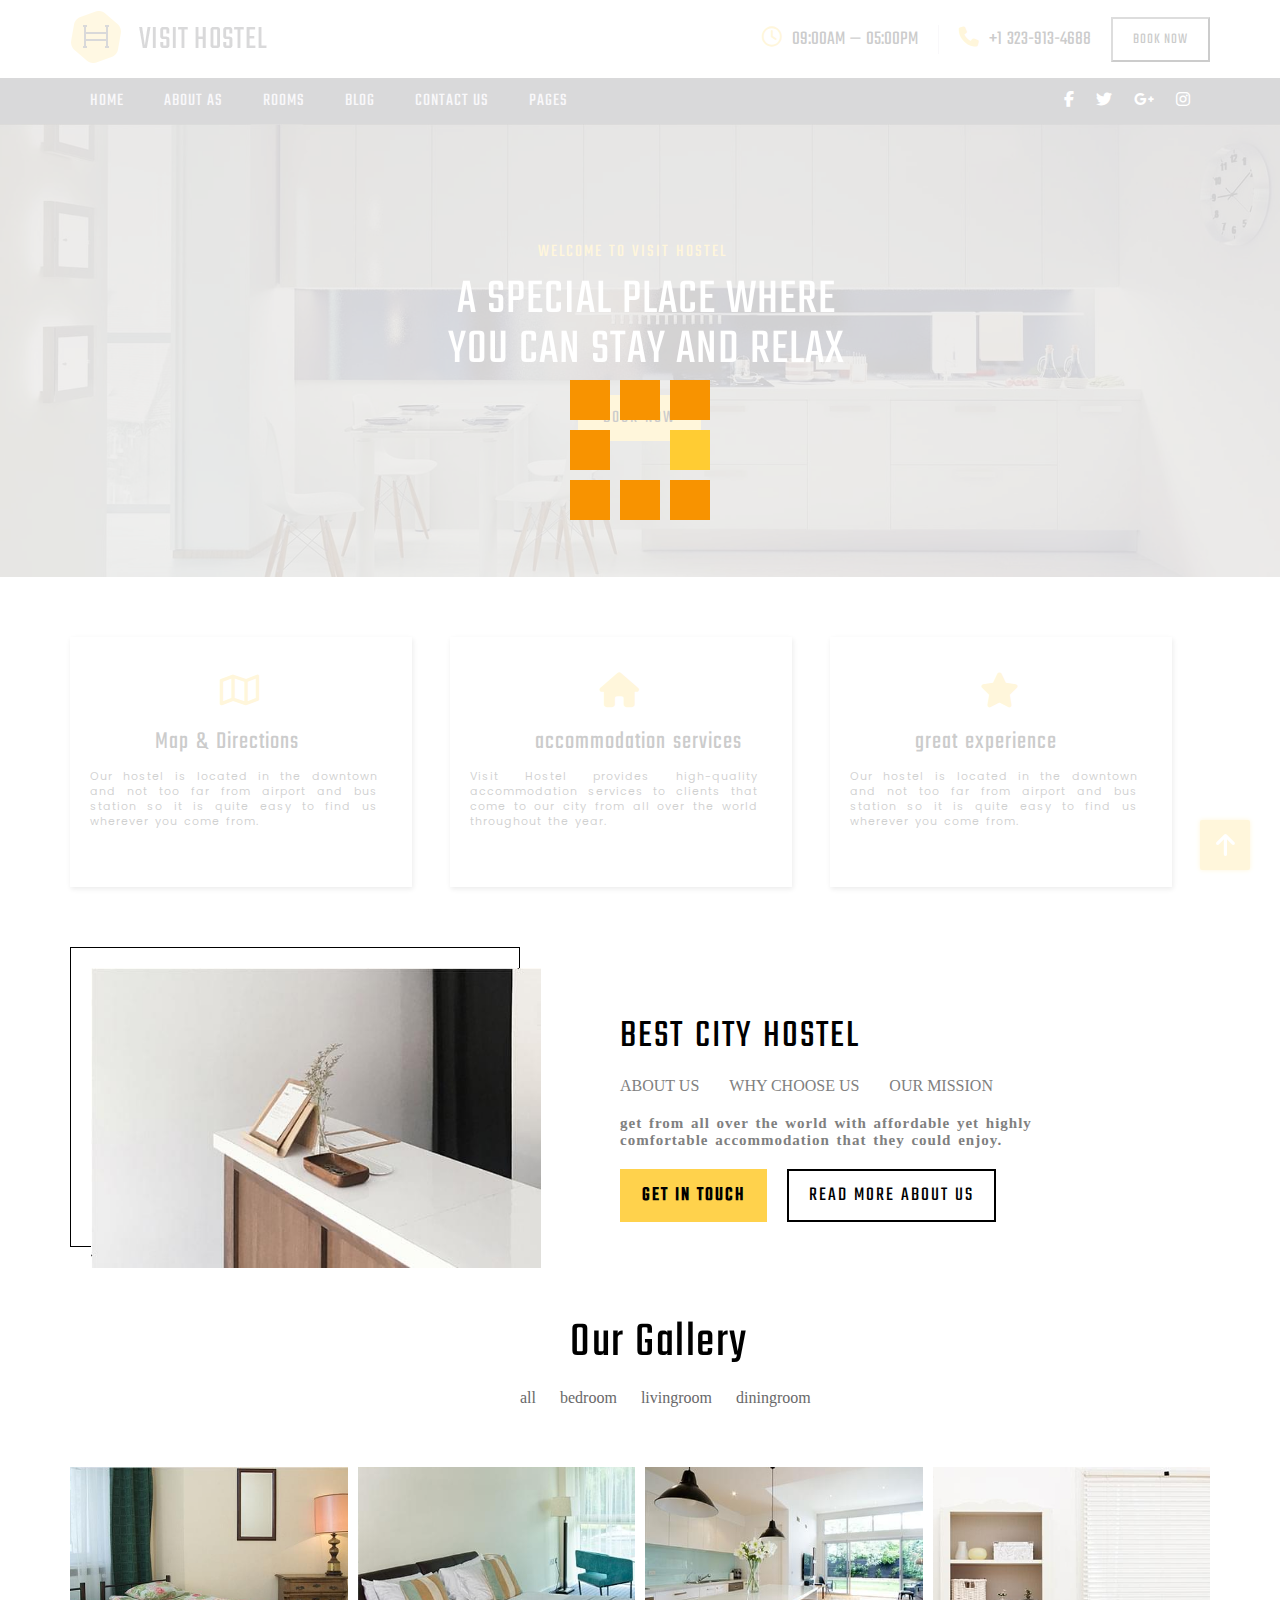
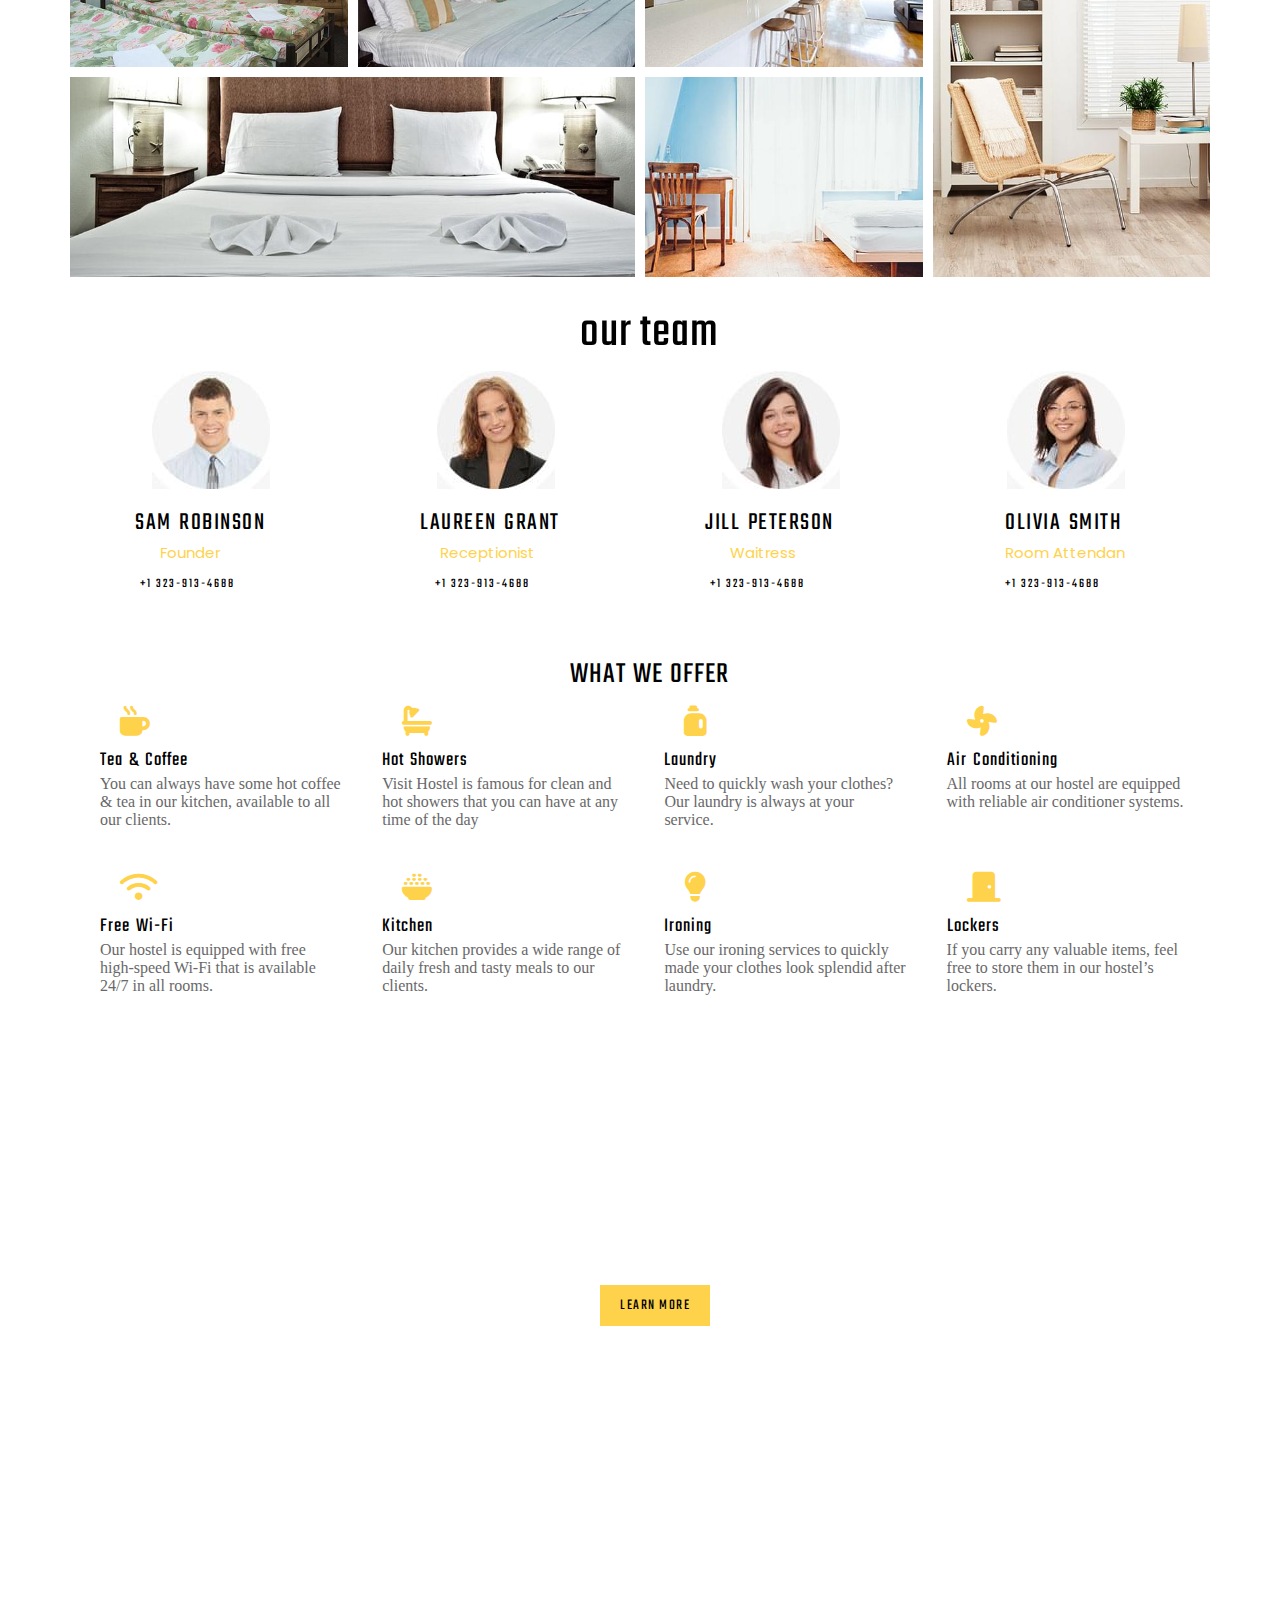
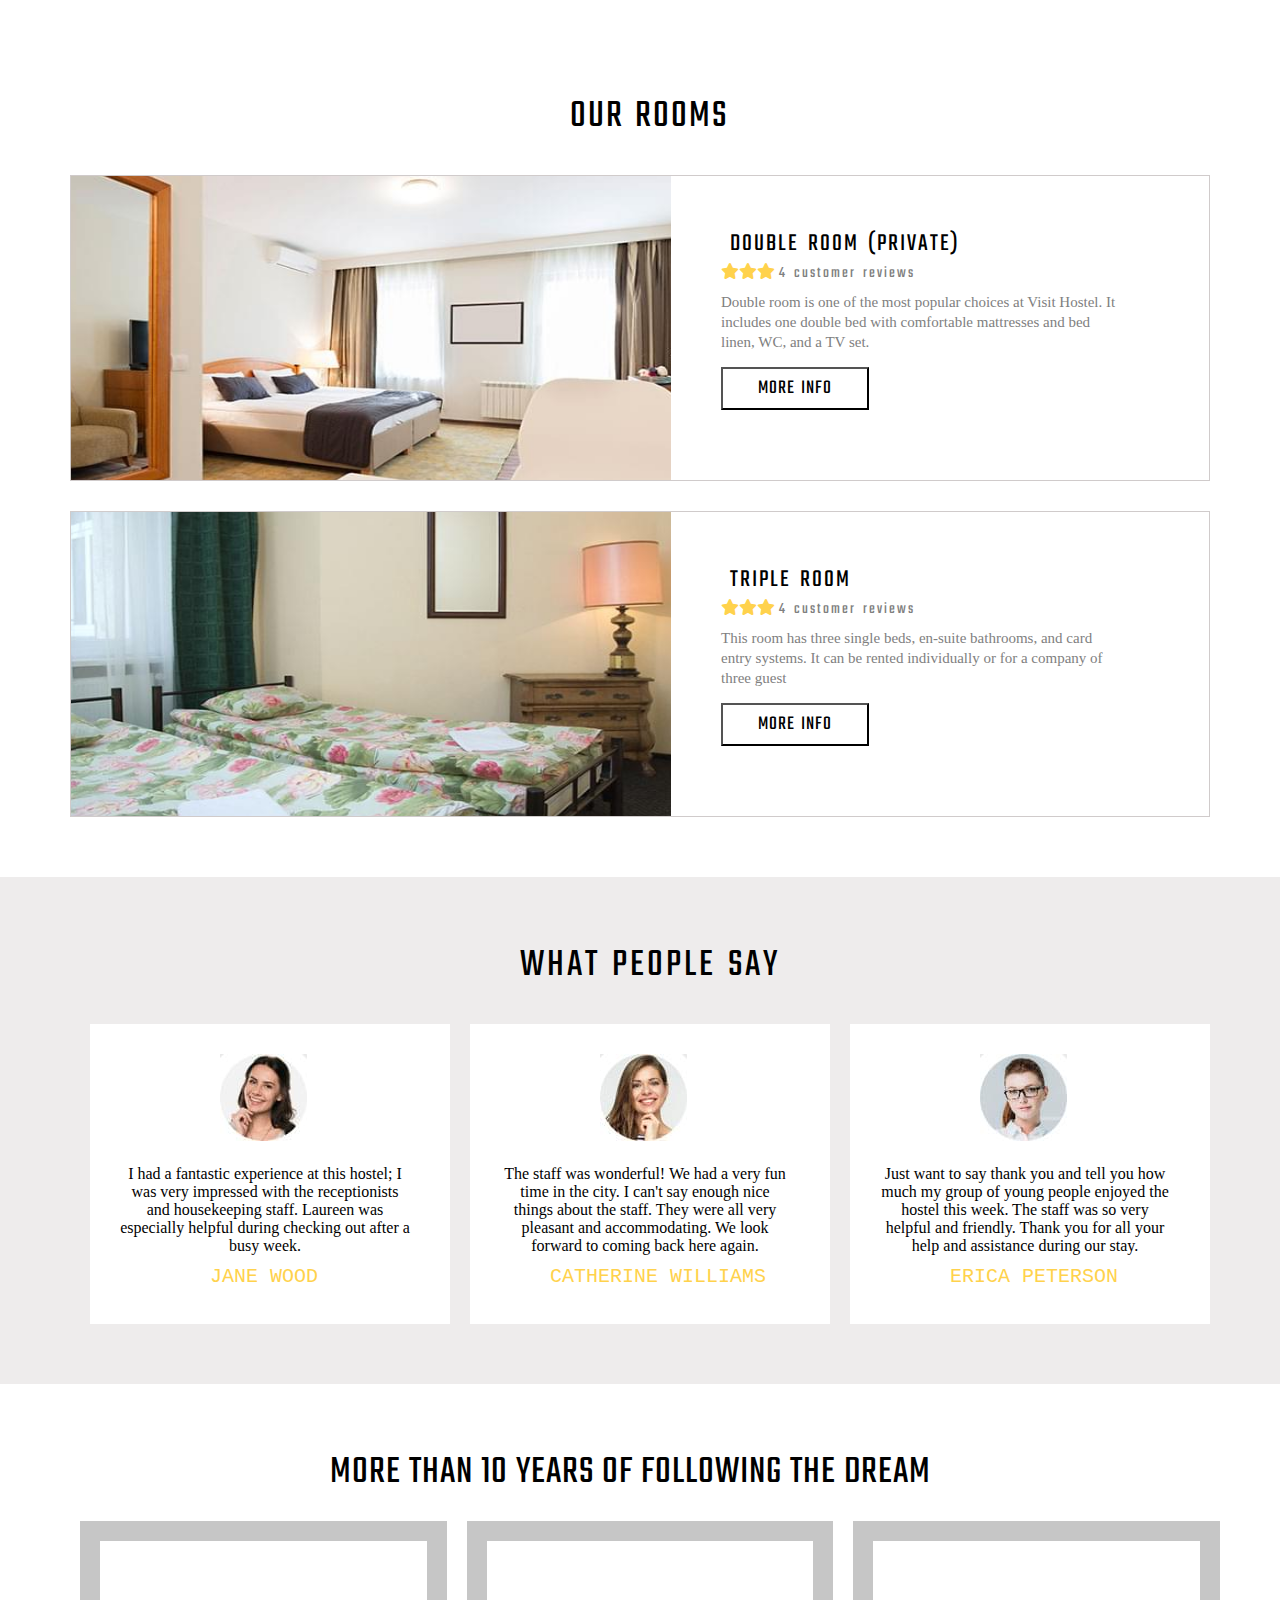
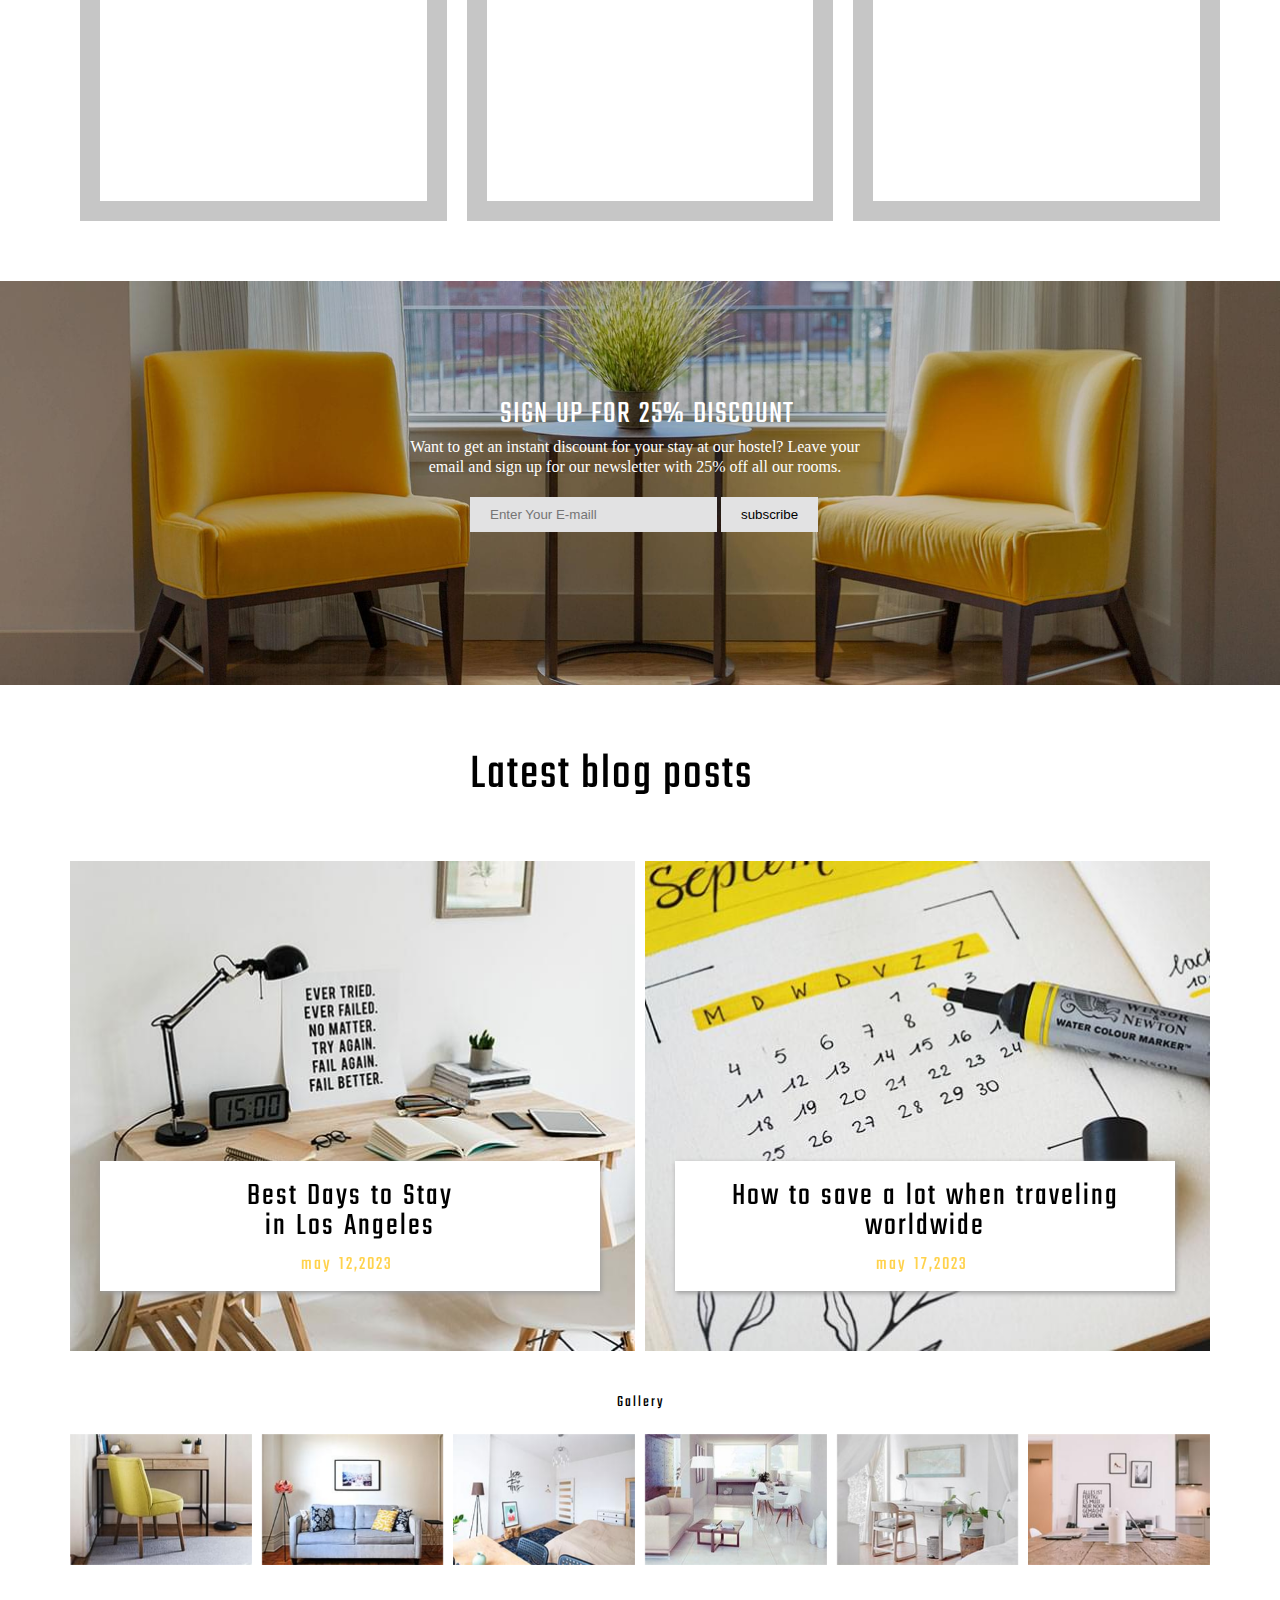
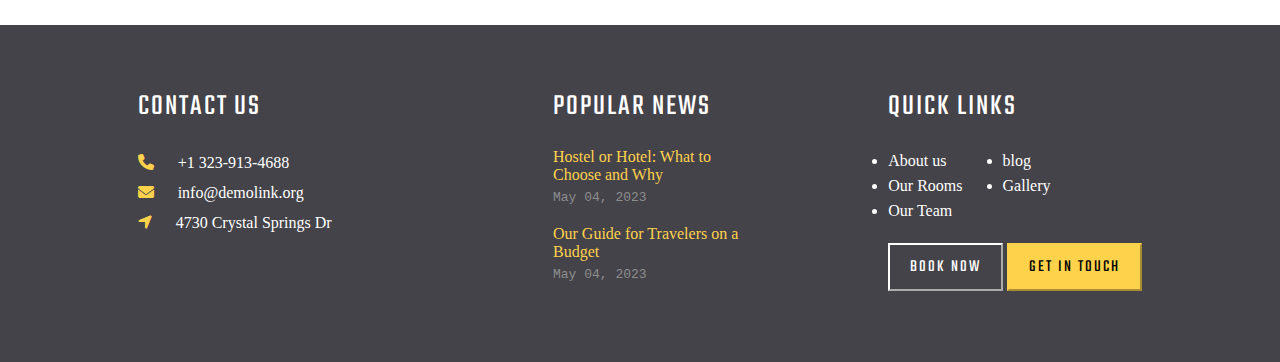
<file: index.html>
<!DOCTYPE html>
<html lang="en">
<head>
    <meta charset="UTF-8">
    <meta name="viewport" content="width=device-width, initial-scale=1.0">
    <title>website</title>

    <!-- wes site link -->
    <!-- https://livedemo00.template-help.com/wt_prod-19216/index.html -->

    <!-- owl carousel -->
    <link rel="stylesheet" href="css/owl.carousel.min.css">
    <link rel="stylesheet" href="css/owl.theme.default.min.css">
    <link rel="stylesheet" href="css/animate.min.css">
    
    <!-- font awesome -->
    <link rel="stylesheet" href="css/all.min.css">

    <!-- css file link -->
    <link rel="stylesheet" href="css/index.css">

</head>
<body>

    <!-- loader -->
     <div class="loader">
        <img src="image/loader.gif" alt="">
     </div>

    <!-- bottom-top  -->
     <div class="bottom_top">
        <i class="fa-solid fa-arrow-up"></i>
     </div>

    <!-- Header start -->
    <header>
        <div>
            <div class="container">
                <div class="flex justify_between main_header">
                    <div class="left_header ">
                       <a href="index.html">
                            <img src="image/asset 0.png" alt="">
                       </a>
                    </div>

                    <div class="right_header flex align_center">
                        <div>
                            <i class="fa-regular fa-clock"></i>
                            <span>09:00am — 05:00pm</span>
                        </div>
                        <div class="call_icon">
                            <i class="fa-solid fa-phone"></i>
                            <span>+1 323-913-4688</span>
                        </div>
                        <div>
                            <button>book now</button>
                        </div>
                    </div>
                </div>
            </div>
        </div>

        <div class="sticky">
            <div class="menu ">
                <div class="container ">
                    <div class="nev_header flex justify_between align_center">
                        <nav>
                            <ul class="flex nav ">
                                <li><a href="index.html">home</a></li>
                                <li><a href="about.html">about as</a></li>
                                <li>
                                    <a href="room.html">rooms</a>
                                    <ul class="sub_menu">
                                        <li>
                                            <a href="double room.html">double room</a>
                                        </li>
                                    </ul>
                                </li>
                                <li>
                                    <a href="blog.html">blog</a>
                                    <ul class="sub_menu">
                                        <li><a href="classic blog.html">classic blog</a></li>
                                        <li><a href="grid blog.html">grid blog</a></li>
                                        <li><a href="grid blog2.html">grid blog2</a></li>
                                        <li><a href="grid blog3.html">grid blog3</a></li>
                                        <li><a href="blog post.html">blog post</a></li>
                                    </ul>
                                </li>
                                <li><a href="contact us.html">contact us</a></li>
                                <li class="mega">
                                    <a href="pages.html">pages</a>
                                    <div class="mega_menu flex">
                                        <div class="single_mega flex">
                                            <div class="mega_col flex">
                                                <ul>
                                                    <li><a href="typography.html">Typography</a></li>
                                                    <li><a href="buttons.html">Buttons</a></li>
                                                    <li><a href="forms.html">Forms</a></li>
                                                    <li><a href="tabs and accordions.html">Tabs and Accordions</a></li>
                                                </ul>
                                                <ul>
                                                    <li><a href="counters.html">Counters</a></li>
                                                    <li><a href="progress bars.html">Progress Bars</a></li>
                                                    <li><a href="grid system.html">Grid System</a></li>
                                                </ul>
                                            </div>
                                        </div>
                                        <div class="single_mega ">
                                            <div class="mega_col flex">
                                                <ul>
                                                    <li><a href="grid gallery.html">Grid Gallery</a></li>
                                                    <li><a href="full width gallery.html">Full width Gallery</a></li>
                                                    <li><a href="Masonry Gallery.html">Masonry Gallery</a></li>
                                                    <li><a href="Full Width Masonry Gallery.html">Full Width Masonry Gallery</a></li>
                                                    <li><a href="our team.html">Our Team</a></li>
                                                    <li><a href="testmonials.html">Testimonials</a></li>
                                                </ul>
                                                <ul>
                                                    <li><a href="404 page.html">404 Page</a></li>
                                                    <li><a href="503 page.html">503 Page</a></li>
                                                    <li><a href="coming soon.html">Coming Soon</a></li>
                                                    <li><a href="contact us2.html">Contact Us 2</a></li>
                                                    <li><a href="what we offer.html">What We Offer</a></li>
                                                    <li><a href="faq.html">FAQ</a></li>
                                                    <li><a href="search results.html">Search results</a></li>
                                                </ul>
                                            </div>
                                        </div>
                                        <div class="owl-carousel owl-theme mega_slider"id="mega" >
                                            <div>
                                                <img src="image/asset 1.jpeg" alt="" >
                                            </div>
                                            <div>
                                                <img src="image/asset 2.jpeg" alt="" >
                                            </div>
                                            <div>
                                                <img src="image/asset 3.jpeg" alt="" >
                                            </div>
                                            <div>
                                                <img src="image/asset 4.jpeg" alt="" >
                                            </div>
                                            <div>
                                                <img src="image/asset 5.jpeg" alt="" >
                                            </div>
                                            <div>
                                                <img src="image/asset 6.jpeg" alt="" >
                                            </div>
                                        </div>
                                    </div> 
                                </li>
                            </ul>
                        </nav> 
                        <div class="icons">
                            <a href="#"><i class="fa-brands fa-facebook-f"></i></a>
                            <a href="#"><i class="fa-brands fa-twitter"></i></a>
                            <a href="#"><i class="fa-brands fa-google-plus-g"></i></a>
                            <a href="#"><i class="fa-brands fa-instagram"></i></a>
                        </div>
                    </div>
                </div>
            </div>
        </div>
    </header>
    <!-- Header end -->

    <!-- main start -->
    <main>
        
        <!-- banner -->
        <div class="owl-carousel owl-theme"id="banner">
            <div class="item_1">
                <img src="image/asset 35.jpeg" alt="" >
                <div class="slider_con1">
                    <h5>welcome to visit hostel</h5>
                    <h3>a special place where<br> you can stay and relax</h3>
                    <button>book now</button>
                </div>
            </div>

            <div class="item_2">
                <img src="image/asset 36.jpeg" alt="" >
                <div class="slider_con2">
                    <h5>Serving travelers on a budget</h5>
                    <h3>We provide comfortable<br>oriented accommodation</h3>
                    <button>book now</button>
                </div>
            </div>

            <div class="item_3">
                <img src="image/asset 34.jpeg " >
                <div class="slider_con3">
                    <h5>a perfect and affordable place to stay</h5>
                    <h3>Take advantage of the budget<br> you can stay and relax</h3>
                    <button>book now</button>
                </div>
            </div>

        </div>

        <!-- services -->
        <div class="container spacey flex con_menu ">
            <div class="services ">
                <div class="map_icon">
                    <i class="fa-regular fa-map"></i>
                </div>
                <div class="shap_cont   ">
                    <span>Map & Directions</span>
                    <h5>Our hostel is located in the downtown and not too far from airport and bus station so it is quite easy to find us wherever you come from.</h5>
                </div>
            </div>
            <div class="services ">
                <div class="map_icon">
                    <i class="fa-solid fa-house"></i>
                </div>
                <div class="shap_cont ">
                    <span>accommodation services</span>
                    <h5>Visit Hostel provides high-quality accommodation services to clients that come to our city from all over the world throughout the year.</h5>
                </div>
            </div>
            <div class="services ">
                <div class="map_icon">
                    <i class="fa-solid fa-star"></i>
                </div>
                <div class="shap_cont ">
                    <span>great experience</span>
                    <h5>Our hostel is located in the downtown and not too far from airport and bus station so it is quite easy to find us wherever you come from.</h5>
                </div>
            </div>
        </div>

        <!-- best city hostel -->
         <div class="container">
           <div class="flex">
                <div class="best_hostel">
                    <div class="city_hostel">
                        <img src="image/asset 7.jpeg" alt="">
                    </div>
                </div>
                <div class="hostel ">
                    <h1>best city hostel</h1>
                    <div class="hostel_menu flex">
                        <p>about us</p>
                        <p>why choose us</p>
                        <p>our mission</p>
                    </div>
                    <h5>get from all over the world with affordable yet highly comfortable accommodation that they could enjoy.</h5>
                    <div class="hostel_but flex">
                        <button class="but1">get in touch</button>
                        <button class="but2">read more about us</button>
                    </div>
                </div>
           </div>    
         </div>

         <div class="container  "> 
            <div class="Gallery space_top">
               <h1> Our Gallery</h1>
             </div>
             <div class="gell_menu">
                <a href="#">all</a>
                <a href="#">bedroom</a>
                <a href="#">livingroom</a>
                <a href="#">diningroom</a>
            </div>
        </div>
        <div class="container gel_img">
            <div class="gell_img spacey">
                <div class="item1 item"></div>
                <div class="item2 item"></div>
                <div class="item3 item"></div>
                <div class="item4 item"></div>
                <div class="item5 item"></div>
                <div class="item6 item"></div>
           </div>
        </div>

        <div class="container">
            <div class="our_team">
                <span>our team</span>
                <div class="flex">
                   <div class="team_img">
                        <img src="image/asset 14.jpeg" alt="">
                        <div class="team_his1">
                            <h2>Sam Robinson</h2>
                            <h3>Founder</h3>
                            <h5>+1 323-913-4688</h5>
                        </div>
                   </div>
                   
                   <div class="team_img">
                        <img src="image/asset 15.jpeg" alt="">
                        <div class="team_his2">
                            <h2>Laureen Grant</h2>
                            <h3>Receptionist</h3>
                            <h5>+1 323-913-4688</h5>
                        </div>
                    </div>
                    
                    <div class="team_img">
                        <img src="image/asset 16.jpeg" alt="">
                        <div class="team_his3">
                            <h2>Jill Peterson</h2>
                            <h3>Waitress</h3>
                            <h5>+1 323-913-4688</h5>
                        </div>
                   </div>
                   
                   <div class="team_img">
                        <img src="image/asset 17.jpeg" alt="">
                        <div class="team_his4">
                            <h2>Olivia Smith</h2>
                            <h3>Room Attendan</h3>
                            <h5>+1 323-913-4688</h5>
                        </div>
                    </div>
               
                </div>
            </div>
       </div>

       <div class="container spacey">
            <div class="offer">
                <span>what we offer</span>
            </div>
            <div class="flex">
                <div  class="offer_icon">
                    <i class="fa-solid fa-mug-hot"></i>
                    <div>
                        <span>Tea & Coffee</span>
                        <p>You can always have some hot coffee & tea in our kitchen, available to all our clients.</p>
                    </div>
                </div>

                <div  class="offer_icon">
                    <i class="fa-solid fa-bath"></i>
                    <div>
                        <span>Hot Showers</span>
                        <p>Visit Hostel is famous for clean and hot showers that you can have at any time of the day</p>
                    </div>
                </div>

                <div  class="offer_icon">
                    <i class="fa-solid fa-jug-detergent"></i> 
                    <div>
                        <span>Laundry</span>
                        <p>Need to quickly wash your clothes? Our laundry is always at your service.</p>
                    </div>
                </div>
                
                <div  class="offer_icon">
                    <i class="fa-solid fa-fan"></i>
                    <div>
                        <span> Air Conditioning</span>
                        <p>All rooms at our hostel are equipped with reliable air conditioner systems.</p>
                    </div>
                </div>
                
                <div  class="offer_icon">
                    <i class="fa-solid fa-wifi"></i>
                    <div>
                        <span>Free Wi-Fi </span>
                        <p>Our hostel is equipped with free high-speed Wi-Fi that is available 24/7 in all rooms.</p>
                    </div>
                </div>

                <div  class="offer_icon">
                    <i class="fa-solid fa-bowl-rice"></i>
                    <div>
                        <span>Kitchen</span>
                        <p>Our kitchen provides a wide range of daily fresh and tasty meals to our clients.</p>
                    </div>
                </div>

                <div  class="offer_icon">
                    <i class="fa-solid fa-lightbulb"></i>
                    <div>
                        <span> Ironing </span>
                        <p>Use our ironing services to quickly made your clothes look splendid after laundry.</p>
                    </div>
                </div>
                
                <div  class="offer_icon">
                    <i class="fa-solid fa-door-closed"></i>
                    <div>
                        <span> Lockers</span>
                        <p>If you carry any valuable items, feel free to store them in our hostel’s lockers.</p>
                    </div>
                </div>

            </div>

       </div>

            
        <section class="space_bottom">
            <div class="parallax ">
                <pre>save cash for fun</pre>
                <p>With our hostel, you can save a lot of money on accommodation throughout the year to enjoy your stay at our city.</p>
                <button>learn more</button>
            </div>
        </section>


        <div class="container">
            <div class=" our_room space_bottom">
                <div class="room_titale">
                    <pre>our rooms</pre>
                </div>
                <div class="flex room">
                    <div class="room_img">
                        <img src="image/asset 19.jpeg" alt="">
                    </div>
                    <div class="room_con">
                        <pre> double room (private) </pre>
                        <i class="fa-solid fa-star"></i><i class="fa-solid fa-star"></i><i class="fa-solid fa-star"></i>
                        <span>4 customer reviews</span>
                        <p>Double room is one of the most popular choices at Visit Hostel. It includes one double bed with comfortable mattresses and bed linen, WC, and a TV set.</p>
                        <button>more info</button>
                    </div>
                </div>

                <div class="flex room">
                    <div class="room_img">
                        <img src="image/asset 20.jpeg" alt="">
                    </div>
                    <div class="room_con">
                        <pre> triple room</pre>
                        <i class="fa-solid fa-star"></i><i class="fa-solid fa-star"></i><i class="fa-solid fa-star"></i>
                        <span>4 customer reviews</span>
                        <p>This room has three single beds, en-suite bathrooms, and card entry systems. It can be rented individually or for a company of three guest</p>
                        <button>more info</button>
                    </div>
                </div>
            </div>

            

        </div>

        <div class="people_bg ">
            <div class="container spacey">
                <div class="people_tital">
                    <pre>What people say</pre>
                </div>
                <div class="flex">
                    <div class="people_box">
                        <div class="people_img">
                            <img src="image/asset 21.jpeg" alt="">
                        </div>
                        <div class="people_con1">
                            <p>I had a fantastic experience at this hostel; I was very impressed with the receptionists and housekeeping staff. Laureen was especially helpful during checking out after a busy week.</p>
                            <pre>jane wood</pre>
                        </div>
                    </div>

                    <div class="people_box">
                        <div class="people_img">
                            <img src="image/asset 22.jpeg" alt="">
                        </div>
                        <div class="people_con2">
                            <p>The staff was wonderful! We had a very fun time in the city. I can't say enough nice things about the staff. They were all very pleasant and accommodating. We look forward to coming back here again.</p>
                            <pre>Catherine Williams</pre>
                        </div>
                    </div>

                    <div class="people_box">
                        <div class="people_img">
                            <img src="image/asset 23.jpeg" alt="">
                        </div>
                        <div class="people_con3">
                            <p>Just want to say thank you and tell you how much my group of young people enjoyed the hostel this week. The staff was so very helpful and friendly. Thank you for all your help and assistance during our stay.</p>
                            <pre>Erica Peterson</pre>
                        </div>
                    </div>
                </div>
            </div>
        </div>
        <div>
            <div class="container spacey">
                <div class="counter_con">
                    <span>more than 10 years of Following the dream</span>
                </div>
                <div class="counter">
                    <div  data-count="12"></div>
                    <div data-count="650"></div>
                    <div data-count="1000"></div>
                </div>
            </div>
            
            <div>
                <div class="email_img">
                    <img src="image/asset 24.jpeg" alt="">
                    <div class="container">
                        <div class="email_con">
                            <span>Sign Up for 25% Discount</span>
                            <p>Want to get an instant discount for your stay at our hostel? Leave your email and sign up for our newsletter with 25% off all our rooms.</p>
                            <input type="email" placeholder="Enter Your E-maill">
                            <button>subscribe </button>
                        </div>
                    </div>
                </div>
            </div>
        </div>

        <div class="container">
            <div class="blog_con">
                <p>Latest blog posts</p>
            </div>
            <div class="owl-carousel owl-theme blog_slider" id="blog">
                <div>
                    <img src="image/asset 25.jpeg" alt="">
                    <div class="blog_box">
                        <div class="blog_con1">
                            <p>Best Days to Stay <br>  in Los Angeles</p>
                            <pre>may 12,2023 </pre>
                        </div>
                    </div>
                </div>
                <div>
                    <img src="image/asset 26.jpeg" alt="">
                    <div class="blog_box">
                        <div class="blog_con2">
                            <p>How to save a lot when traveling <br>worldwide</p>
                            <pre>may 17,2023 </pre>
                        </div>
                    </div>
                </div>
            </div>
        </div>

        <div class="container">
            <div class="gel_header">
                <p>Gallery</p>
            </div>
            <div class="owl-carousel owl-theme" id="Gallery">
                <div>
                    <img src="image/asset 27.jpeg" alt="">
                </div>
                <div>
                    <img src="image/asset 28.jpeg" alt="">
                </div>
                <div>
                    <img src="image/asset 29.jpeg" alt="">
                </div>
                <div>
                    <img src="image/asset 30.jpeg" alt="">
                </div>
                <div>
                    <img src="image/asset 31.jpeg" alt="">
                </div>
                <div>
                    <img src="image/asset 32.jpeg" alt="">
                </div>
                <div>
                    <img src="image/asset 33.jpeg" alt="">
                </div>
            </div>
        </div>
    </main>

<!-- main end -->

    <!-- Footer satart  -->
    <footer class="space_top">
        <div class="fotter_bg spacey">
            <div class="container flex footer">
                <div>
                    <div class="contact">
                        <a href="#">contact us</a>
                    </div>
                    <div class="contact_con">
                        <div>
                            <i class="fa-solid fa-phone"></i>
                            <a>+1 323-913-4688</a>
                        </div>
                        <div>
                            <i class="fa-solid fa-envelope"></i>
                            <a href="#">info@demolink.org</a>
                        </div>
                        <div>
                            <i class="fa-solid fa-location-arrow"></i>
                            <a href="#">4730 Crystal Springs Dr</a>
                        </div>
                    </div>
                </div>
                <div>
                    <div class="pop_news">
                        <a href="#">Popular news</a>
                    </div>
                    <div class="popular">
                        <a href="#">Hostel or Hotel: What to Choose and Why</a>
                        <pre>May 04, 2023</pre>
                        <a href="#">Our Guide for Travelers on a Budget</a>
                        <pre>May 04, 2023</pre>
                    </div>
                </div>
                <div>
                    <div class="quick">
                        <a href="#">Quick links</a>
                    </div>
                    <div class="flex quick_list">
                        <div>
                            <li>About us</li>
                            <LI>Our Rooms</li>
                            <LI>Our Team</li>
                        </div>
                        <div>
                            <li>blog</li>
                            <li>Gallery</li>
                        </div>
                    </div>
                    <div class="footer_btn">
                        <button class="footer_btn1">book now</button>
                        <button class="footer_btn2">get in touch</button>
                    </div>
                </div>
            </div>
        </div>
    </footer>
    <!-- Footer end -->

    <!-- js file -->  
    <script src="js/jquery-3.7.1.min.js"></script>
    <script src="js/owl.carousel.min.js"></script>
    <script src="js/index.js"></script>
    
</body>
</html>
</file>
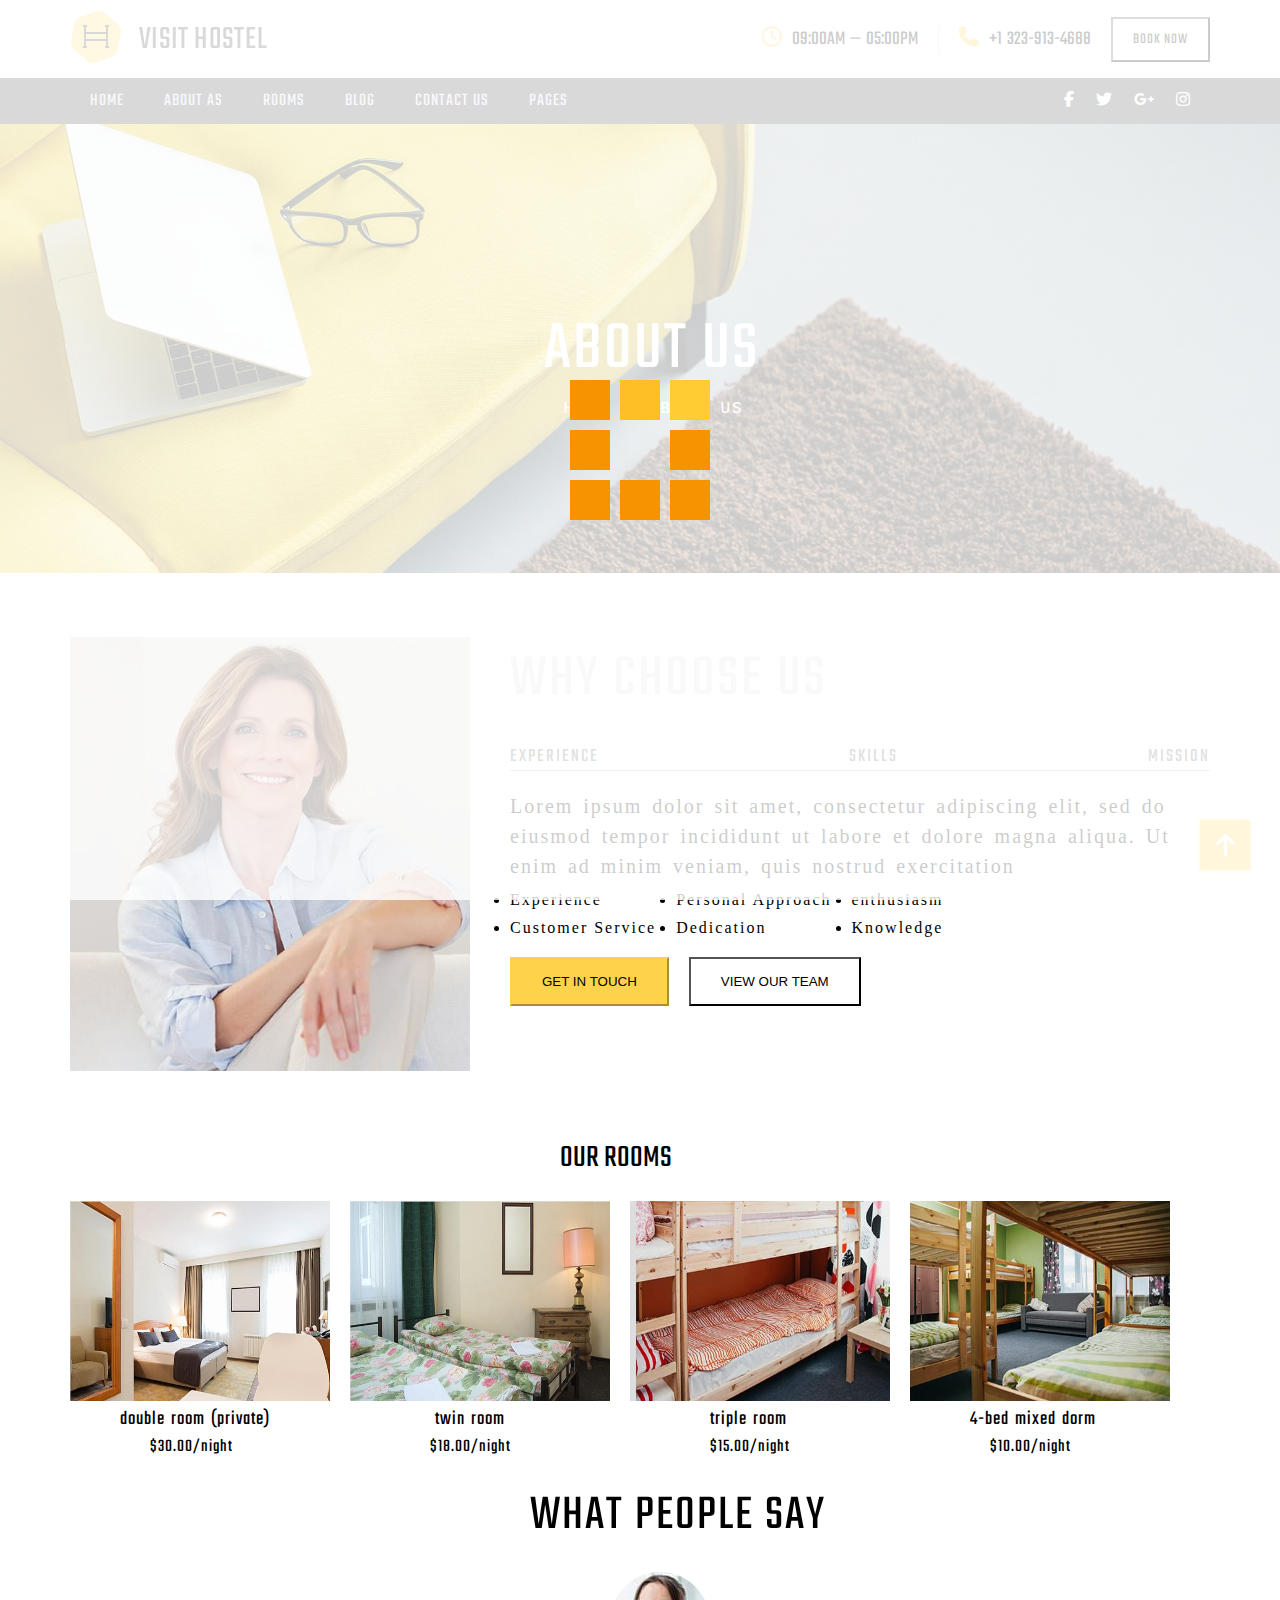
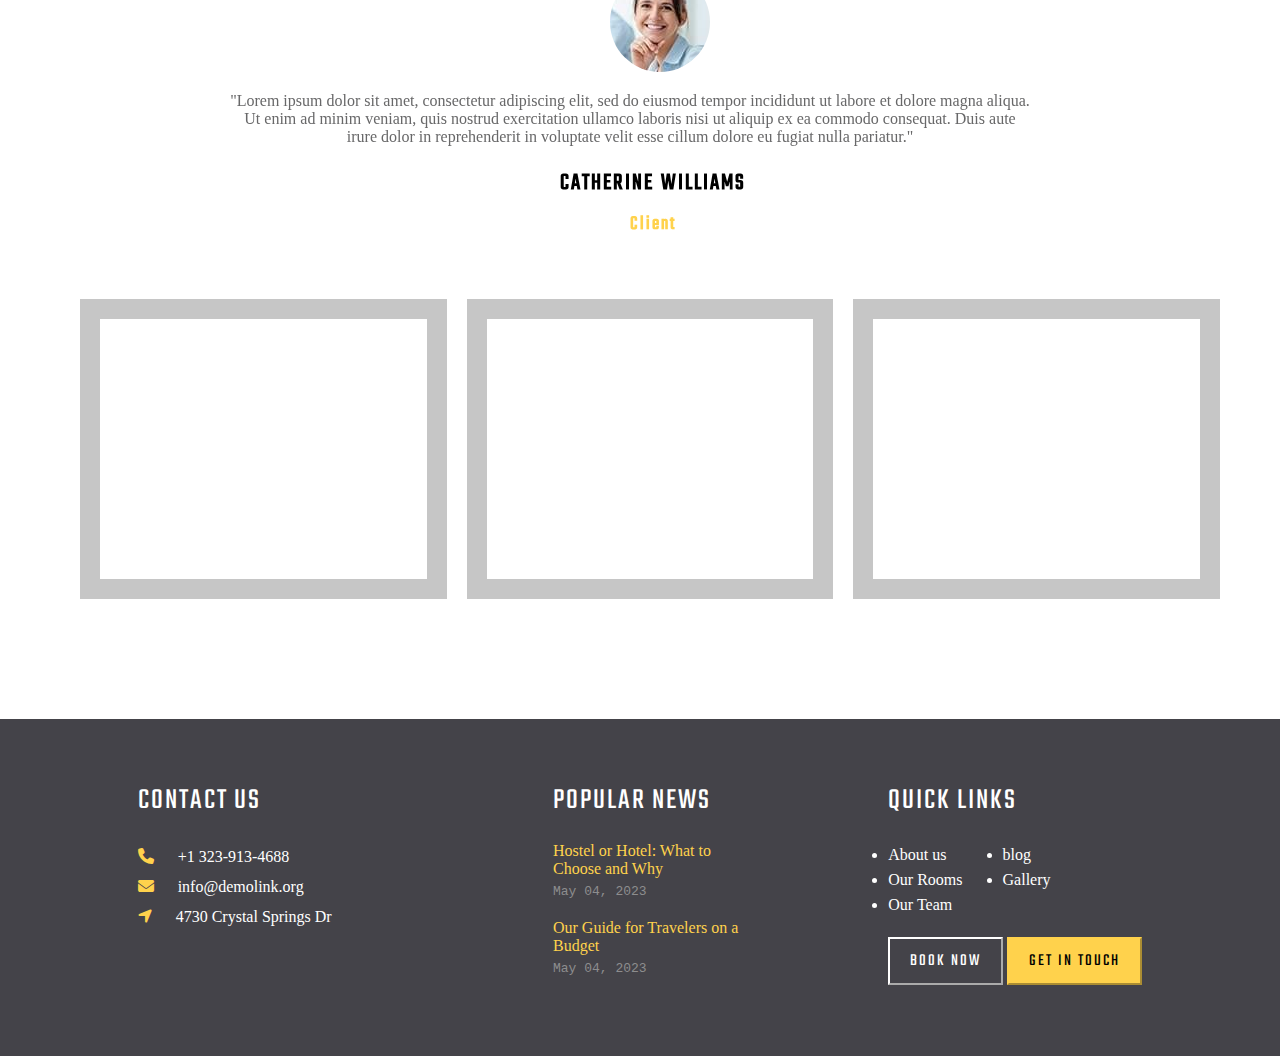
<file: about.html>
<!DOCTYPE html>
<html lang="en">
<head>
    <meta charset="UTF-8">
    <meta name="viewport" content="width=device-width, initial-scale=1.0">
    <title>about us</title>

    <!-- owl carousel -->
    <link rel="stylesheet" href="css/owl.carousel.min.css">
    <link rel="stylesheet" href="css/owl.theme.default.min.css">
    <link rel="stylesheet" href="css/animate.min.css">
    
    <!-- font awesome -->
    <link rel="stylesheet" href="css/all.min.css">

    <!-- css file link -->
    <link rel="stylesheet" href="css/index.css">

</head>
<body>
        <!-- loader -->
        <div class="loader">
            <img src="image/loader.gif" alt="">
         </div>
    
        <!-- bottom-top  -->
         <div class="bottom_top">
            <i class="fa-solid fa-arrow-up"></i>
         </div>
    
        <!-- Header start -->
        <header>
            <div>
                <div class="container">
                    <div class="flex justify_between main_header">
                        <div class="left_header ">
                           <a href="index.html">
                                <img src="image/asset 0.png" alt="">
                           </a>
                        </div>
    
                        <div class="right_header flex align_center">
                            <div>
                                <i class="fa-regular fa-clock"></i>
                                <span>09:00am — 05:00pm</span>
                            </div>
                            <div class="call_icon">
                                <i class="fa-solid fa-phone"></i>
                                <span>+1 323-913-4688</span>
                            </div>
                            <div>
                                <button>book now</button>
                            </div>
                        </div>
                    </div>
                </div>
            </div>
    
            <div class="sticky">
                <div class="menu ">
                    <div class="container ">
                        <div class="nev_header flex justify_between align_center">
                            <nav>
                                <ul class="flex nav ">
                                    <li><a href="index.html">home</a></li>
                                    <li><a href="about.html">about as</a></li>
                                    <li>
                                        <a href="room.html">rooms</a>
                                        <ul class="sub_menu">
                                            <li>
                                                <a href="double room.html">double room</a>
                                            </li>
                                        </ul>
                                    </li>
                                    <li>
                                        <a href="blog.html">blog</a>
                                        <ul class="sub_menu">
                                            <li><a href="classic blog.html">classic blog</a></li>
                                            <li><a href="grid blog.html">grid blog</a></li>
                                            <li><a href="grid blog2.html">grid blog2</a></li>
                                            <li><a href="grid blog3.html">grid blog3</a></li>
                                            <li><a href="blog post.html">blog post</a></li>
                                        </ul>
                                    </li>
                                    <li><a href="contact us.html">contact us</a></li>
                                    <li class="mega">
                                        <a href="pages.html">pages</a>
                                        <div class="mega_menu flex">
                                            <div class="single_mega flex">
                                                <div class="mega_col flex">
                                                    <ul>
                                                        <li><a href="typography.html">Typography</a></li>
                                                        <li><a href="buttons.html">Buttons</a></li>
                                                        <li><a href="forms.html">Forms</a></li>
                                                        <li><a href="tabs and accordions.html">Tabs and Accordions</a></li>
                                                    </ul>
                                                    <ul>
                                                        <li><a href="counters.html">Counters</a></li>
                                                        <li><a href="progress bars.html">Progress Bars</a></li>
                                                        <li><a href="grid system.html">Grid System</a></li>
                                                    </ul>
                                                </div>
                                            </div>
                                            <div class="single_mega ">
                                                <div class="mega_col flex">
                                                    <ul>
                                                        <li><a href="grid gallery.html">Grid Gallery</a></li>
                                                        <li><a href="full width gallery.html">Full width Gallery</a></li>
                                                        <li><a href="Masonry Gallery.html">Masonry Gallery</a></li>
                                                        <li><a href="Full Width Masonry Gallery.html">Full Width Masonry Gallery</a></li>
                                                        <li><a href="our team.html">Our Team</a></li>
                                                        <li><a href="testmonials.html">Testimonials</a></li>
                                                    </ul>
                                                    <ul>
                                                        <li><a href="404 page.html">404 Page</a></li>
                                                        <li><a href="503 page.html">503 Page</a></li>
                                                        <li><a href="coming soon.html">Coming Soon</a></li>
                                                        <li><a href="contact us2.html">Contact Us 2</a></li>
                                                        <li><a href="what we offer.html">What We Offer</a></li>
                                                        <li><a href="faq.html">FAQ</a></li>
                                                        <li><a href="search results.html">Search results</a></li>
                                                    </ul>
                                                </div>
                                            </div>
                                            <div class="owl-carousel owl-theme mega_slider"id="mega" >
                                                <div>
                                                    <img src="image/asset 1.jpeg" alt="" >
                                                </div>
                                                <div>
                                                    <img src="image/asset 2.jpeg" alt="" >
                                                </div>
                                                <div>
                                                    <img src="image/asset 3.jpeg" alt="" >
                                                </div>
                                                <div>
                                                    <img src="image/asset 4.jpeg" alt="" >
                                                </div>
                                                <div>
                                                    <img src="image/asset 5.jpeg" alt="" >
                                                </div>
                                                <div>
                                                    <img src="image/asset 6.jpeg" alt="" >
                                                </div>
                                            </div>
                                        </div> 
                                    </li>
                                </ul>
                            </nav> 
                            <div class="icons">
                                <a href="#"><i class="fa-brands fa-facebook-f"></i></a>
                                <a href="#"><i class="fa-brands fa-twitter"></i></a>
                                <a href="#"><i class="fa-brands fa-google-plus-g"></i></a>
                                <a href="#"><i class="fa-brands fa-instagram"></i></a>
                            </div>
                        </div>
                    </div>
                </div>
            </div>
        </header>
        <!-- Header end -->

        <!-- main start -->
         <main>
            <div class="about_img">
                <img src="image/asset 18.jpeg" alt="">
                <div class="container">
                    <div class="about_con">
                        <p>about us</p>
                        <pre>Home / About Us</pre>
                    </div>
                </div>
            </div>

            <div class="container">
                <div class="flex space_top">
                    <div class="choose_img ">
                        <img src="image/about-1-519x564.jpg" alt="">
                    </div>
                    <div class="choose_con">
                        <div class="choose_title">
                            <pre>Why choose us</pre>
                        </div>
                        <div>
                            <div class="flex choose_tag justify_between">
                                <a href="#">Experience</a>
                                <a href="#">skills</a>
                                <a href="#">mission</a>
                            </div>
                            <div class="choose_pra">
                                <p>Lorem ipsum dolor sit amet, consectetur adipiscing elit, sed do eiusmod tempor incididunt ut labore et dolore magna aliqua. Ut enim ad minim veniam, quis nostrud exercitation</p>
                            </div>
                            <div class="flex">
                                <div class="choose_list">
                                    <li>Experience</li>
                                    <li>Customer Service</li>
                                </div>
                                <div class="choose_list">
                                    <li>Personal Approach</li>
                                    <li>Dedication</li>
                                </div>
                                <div class="choose_list">
                                    <li>enthusiasm</li>
                                    <li>Knowledge</li>
                                </div>
                            </div>
                            <div class="flex">
                                <div class="choose_btn1">
                                    <button>get in touch</button>
                                </div>
                                <div class="choose_btn2">
                                    <button>view our team</button>
                                </div>
                            </div>
                        </div>
                    </div>
                </div>
            </div>

            <div class="container space_top">
                <div class="gal_can">
                    <p>our rooms</p>
                </div>
                <div>
                    <div class="flex">
                        <div class="about_gal">
                            <img src="image/asset 19.jpeg" alt="">
                            <div class="gal_can1">
                                <a href="#">double room (private)</a>
                                <pre>$30.00/night</pre>
                            </div>
                        </div>
                        <div class="about_gal">
                            <img src="image/asset 20.jpeg" alt=" ">
                            <div class="gal_can2">
                                <a href="#">twin room</a>
                                <pre>$18.00/night</pre>
                            </div>
                        </div>
                        <div class="about_gal">
                            <img src="image/about-3-420x308.jpg" alt=" ">
                            <div class="gal_can3">
                                <a href="#">triple room</a>
                                <pre>$15.00/night</pre>
                            </div>
                        </div>
                        <div class="about_gal">
                            <img src="image/about-4-420x308.jpg" alt=" ">
                            <div class="gal_can4">
                                <a href="#">4-bed mixed dorm</a>
                                <pre>$10.00/night</pre>
                            </div>
                        </div>
                    </div>
                </div>
            </div>

            <div class="peple_con">
                <p>What people Say</p>
            </div>
            <div class="owl-carousel owl-theme"id="peple">
                <div class="container">
                    <div class="peple_item1">
                        <img src="image/user-16-100x100.jpg" alt="" >
                    </div>    
                    <div class="peple_con1">
                        <p>"Lorem ipsum dolor sit amet, consectetur adipiscing elit, sed do eiusmod tempor incididunt ut labore et dolore magna aliqua. Ut enim ad minim veniam, quis nostrud exercitation ullamco laboris nisi ut aliquip ex ea commodo consequat. Duis aute irure dolor in reprehenderit in voluptate velit esse cillum dolore eu fugiat nulla pariatur." </p>
                        <h2>Catherine Williams</h2>
                        <h3>Client</h3>
                    </div>    
                </div>
                <div class="container">
                    <div class="peple_item1">
                        <img src="image/user-17-100x100.jpg" alt="" >
                    </div>    
                    <div class="peple_con2">
                        <p>"Lorem ipsum dolor sit amet, consectetur adipiscing elit, sed do eiusmod tempor incididunt ut labore et dolore magna aliqua. Ut enim ad minim veniam, quis nostrud exercitation ullamco laboris nisi ut aliquip ex ea commodo consequat. Duis aute irure dolor in reprehenderit in voluptate velit esse cillum dolore eu fugiat nulla pariatur." </p>
                        <h2>jane wood</h2>
                        <h3>Client</h3>
                    </div>    
                </div>
                <div class="container">
                    <div class="peple_item1">
                        <img src="image/user-18-100x100.jpg" alt="" >
                    </div>    
                    <div class="peple_con3">
                        <p>"Lorem ipsum dolor sit amet, consectetur adipiscing elit, sed do eiusmod tempor incididunt ut labore et dolore magna aliqua. Ut enim ad minim veniam, quis nostrud exercitation ullamco laboris nisi ut aliquip ex ea commodo consequat. Duis aute irure dolor in reprehenderit in voluptate velit esse cillum dolore eu fugiat nulla pariatur." </p>
                        <h2>erica peterson</h2>
                        <h3>Client</h3>
                    </div>    
                </div>
            </div>

        <div class="container spacey">
            <!-- <div class="counter_con">
                <span>more than 10 years of Following the dream</span>
            </div> -->
            <div class="counter">
                <div  data-count="12"></div>
                <div data-count="650"></div>
                <div data-count="1000"></div>
            </div>
        </div>
        
         </main>
        <!-- main end -->
         <!-- footer start -->
         <footer class="space_top">
            <div class="fotter_bg spacey">
                <div class="container flex footer">
                    <div>
                        <div class="contact">
                            <a href="#">contact us</a>
                        </div>
                        <div class="contact_con">
                            <div>
                                <i class="fa-solid fa-phone"></i>
                                <a>+1 323-913-4688</a>
                            </div>
                            <div>
                                <i class="fa-solid fa-envelope"></i>
                                <a href="#">info@demolink.org</a>
                            </div>
                            <div>
                                <i class="fa-solid fa-location-arrow"></i>
                                <a href="#">4730 Crystal Springs Dr</a>
                            </div>
                        </div>
                    </div>
                    <div>
                        <div class="pop_news">
                            <a href="#">Popular news</a>
                        </div>
                        <div class="popular">
                            <a href="#">Hostel or Hotel: What to Choose and Why</a>
                            <pre>May 04, 2023</pre>
                            <a href="#">Our Guide for Travelers on a Budget</a>
                            <pre>May 04, 2023</pre>
                        </div>
                    </div>
                    <div>
                        <div class="quick">
                            <a href="#">Quick links</a>
                        </div>
                        <div class="flex quick_list">
                            <div>
                                <li>About us</li>
                                <LI>Our Rooms</li>
                                <LI>Our Team</li>
                            </div>
                            <div>
                                <li>blog</li>
                                <li>Gallery</li>
                            </div>
                        </div>
                        <div class="footer_btn">
                            <button class="footer_btn1">book now</button>
                            <button class="footer_btn2">get in touch</button>
                        </div>
                    </div>
                </div>
            </div>
        </footer>
        <!-- foorter end -->

       

        <script src="js/jquery-3.7.1.min.js"></script>
        <script src="js/owl.carousel.min.js"></script>
        <script src="js/index.js"></script>
       
</body>
</html>
</file>
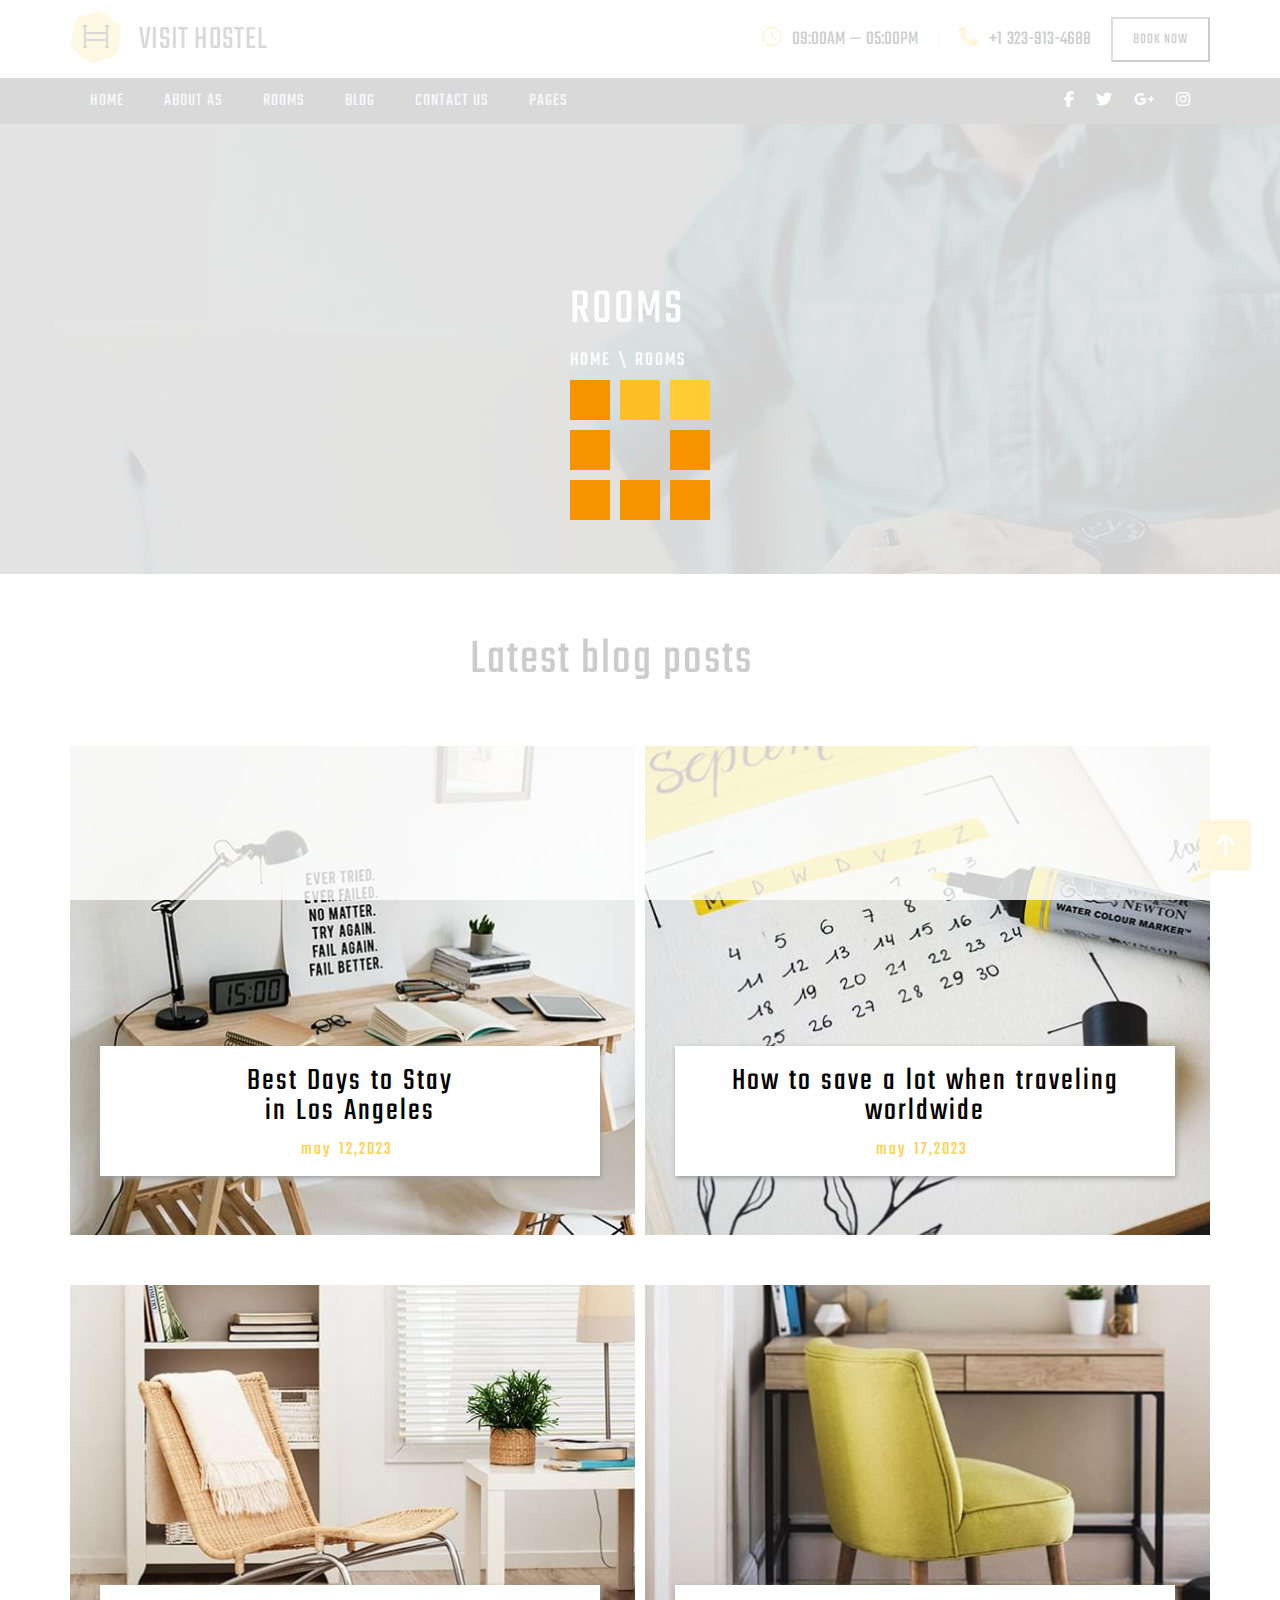
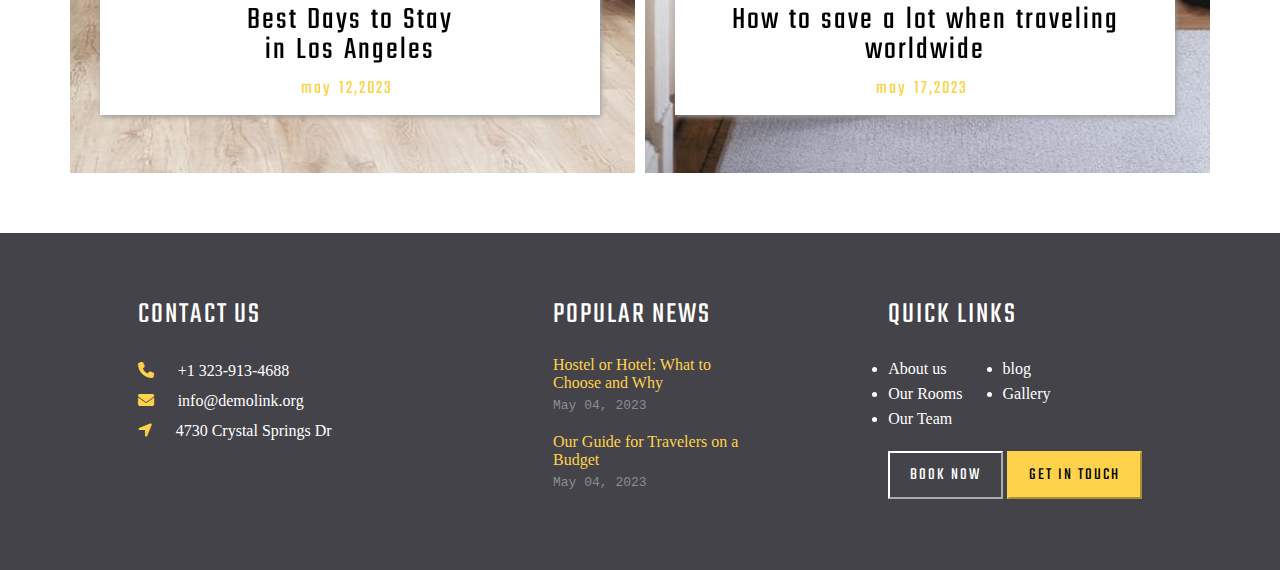
<file: blog.html>
<!DOCTYPE html>
<html lang="en">
<head>
    <meta charset="UTF-8">
    <meta name="viewport" content="width=device-width, initial-scale=1.0">
    <title>blog</title>

     <!-- owl carousel -->
     <link rel="stylesheet" href="css/owl.carousel.min.css">
     <link rel="stylesheet" href="css/owl.theme.default.min.css">
     <link rel="stylesheet" href="css/animate.min.css">
     
     <!-- font awesome -->
     <link rel="stylesheet" href="css/all.min.css">
 
     <!-- css file link -->
     <link rel="stylesheet" href="css/index.css">
</head>
<body>

    <!-- loader -->
    <div class="loader">
        <img src="image/loader.gif" alt="">
     </div>

    <!-- bottom-top  -->
     <div class="bottom_top">
        <i class="fa-solid fa-arrow-up"></i>
     </div>

    <!-- Header start -->
    <header>
        <div>
            <div class="container">
                <div class="flex justify_between main_header">
                    <div class="left_header ">
                       <a href="index.html">
                            <img src="image/asset 0.png" alt="">
                       </a>
                    </div>

                    <div class="right_header flex align_center">
                        <div>
                            <i class="fa-regular fa-clock"></i>
                            <span>09:00am — 05:00pm</span>
                        </div>
                        <div class="call_icon">
                            <i class="fa-solid fa-phone"></i>
                            <span>+1 323-913-4688</span>
                        </div>
                        <div>
                            <button>book now</button>
                        </div>
                    </div>
                </div>
            </div>
        </div>

        <div class="sticky">
            <div class="menu ">
                <div class="container ">
                    <div class="nev_header flex justify_between align_center">
                        <nav>
                            <ul class="flex nav ">
                                <li><a href="index.html">home</a></li>
                                <li><a href="about.html">about as</a></li>
                                <li>
                                    <a href="room.html">rooms</a>
                                    <ul class="sub_menu">
                                        <li>
                                            <a href="double room.html">double room</a>
                                        </li>
                                    </ul>
                                </li>
                                <li>
                                    <a href="blog.html">blog</a>
                                    <ul class="sub_menu">
                                        <li><a href="classic blog.html">classic blog</a></li>
                                        <li><a href="grid blog.html">grid blog</a></li>
                                        <li><a href="grid blog2.html">grid blog2</a></li>
                                        <li><a href="grid blog3.html">grid blog3</a></li>
                                        <li><a href="blog post.html">blog post</a></li>
                                    </ul>
                                </li>
                                <li><a href="contact us.html">contact us</a></li>
                                <li class="mega">
                                    <a href="pages.html">pages</a>
                                    <div class="mega_menu flex">
                                        <div class="single_mega flex">
                                            <div class="mega_col flex">
                                                <ul>
                                                    <li><a href="typography.html">Typography</a></li>
                                                    <li><a href="buttons.html">Buttons</a></li>
                                                    <li><a href="forms.html">Forms</a></li>
                                                    <li><a href="tabs and accordions.html">Tabs and Accordions</a></li>
                                                </ul>
                                                <ul>
                                                    <li><a href="counters.html">Counters</a></li>
                                                    <li><a href="progress bars.html">Progress Bars</a></li>
                                                    <li><a href="grid system.html">Grid System</a></li>
                                                </ul>
                                            </div>
                                        </div>
                                        <div class="single_mega ">
                                            <div class="mega_col flex">
                                                <ul>
                                                    <li><a href="grid gallery.html">Grid Gallery</a></li>
                                                    <li><a href="full width gallery.html">Full width Gallery</a></li>
                                                    <li><a href="Masonry Gallery.html">Masonry Gallery</a></li>
                                                    <li><a href="Full Width Masonry Gallery.html">Full Width Masonry Gallery</a></li>
                                                    <li><a href="our team.html">Our Team</a></li>
                                                    <li><a href="testmonials.html">Testimonials</a></li>
                                                </ul>
                                                <ul>
                                                    <li><a href="404 page.html">404 Page</a></li>
                                                    <li><a href="503 page.html">503 Page</a></li>
                                                    <li><a href="coming soon.html">Coming Soon</a></li>
                                                    <li><a href="contact us2.html">Contact Us 2</a></li>
                                                    <li><a href="what we offer.html">What We Offer</a></li>
                                                    <li><a href="faq.html">FAQ</a></li>
                                                    <li><a href="search results.html">Search results</a></li>
                                                </ul>
                                            </div>
                                        </div>
                                        <div class="owl-carousel owl-theme mega_slider"id="mega" >
                                            <div>
                                                <img src="image/asset 1.jpeg" alt="" >
                                            </div>
                                            <div>
                                                <img src="image/asset 2.jpeg" alt="" >
                                            </div>
                                            <div>
                                                <img src="image/asset 3.jpeg" alt="" >
                                            </div>
                                            <div>
                                                <img src="image/asset 4.jpeg" alt="" >
                                            </div>
                                            <div>
                                                <img src="image/asset 5.jpeg" alt="" >
                                            </div>
                                            <div>
                                                <img src="image/asset 6.jpeg" alt="" >
                                            </div>
                                        </div>
                                    </div> 
                                </li>
                            </ul>
                        </nav> 
                        <div class="icons">
                            <a href="#"><i class="fa-brands fa-facebook-f"></i></a>
                            <a href="#"><i class="fa-brands fa-twitter"></i></a>
                            <a href="#"><i class="fa-brands fa-google-plus-g"></i></a>
                            <a href="#"><i class="fa-brands fa-instagram"></i></a>
                        </div>
                    </div>
                </div>
            </div>
        </div>
    </header>
    <!-- Header end -->

    <main>
        <div class="blog_img">
            <pre>rooms</pre>
            <p>Home \ Rooms</p>
        </div>

        <div class="container">
            <div class="blog_con">
                <p>Latest blog posts</p>
            </div>
            <div class="owl-carousel owl-theme blog_slider" id="blog">
                <div>
                    <img src="image/asset 25.jpeg" alt="">
                    <div class="blog_box">
                        <div class="blog_con1">
                            <p>Best Days to Stay <br>  in Los Angeles</p>
                            <pre>may 12,2023 </pre>
                        </div>
                    </div>
                </div>
                <div>
                    <img src="image/asset 26.jpeg" alt="">
                    <div class="blog_box">
                        <div class="blog_con2">
                            <p>How to save a lot when traveling <br>worldwide</p>
                            <pre>may 17,2023 </pre>
                        </div>
                    </div>
                </div>
            </div>
        </div>

        <div class="container">
            <div class="owl-carousel owl-theme blog_slider" id="blog_img">
                <div class="blog_slider">
                    <img src="image/post-24-570x492.jpg" alt="">
                    <div class="blog_box">
                        <div class="blog_con1">
                            <p>Best Days to Stay <br>  in Los Angeles</p>
                            <pre>may 12,2023 </pre>
                        </div>
                    </div>
                </div>
                <div class="blog_slider">
                    <img src="image/post-25-570x492.jpg" alt="">
                    <div class="blog_box">
                        <div class="blog_con2">
                            <p>How to save a lot when traveling <br>worldwide</p>
                            <pre>may 17,2023 </pre>
                        </div>
                    </div>
                </div>
            </div>
        </div>
    </main>
    <!-- footer start -->
    <footer class="space_top">
        <div class="fotter_bg spacey">
            <div class="container flex footer">
                <div>
                    <div class="contact">
                        <a href="#">contact us</a>
                    </div>
                    <div class="contact_con">
                        <div>
                            <i class="fa-solid fa-phone"></i>
                            <a>+1 323-913-4688</a>
                        </div>
                        <div>
                            <i class="fa-solid fa-envelope"></i>
                            <a href="#">info@demolink.org</a>
                        </div>
                        <div>
                            <i class="fa-solid fa-location-arrow"></i>
                            <a href="#">4730 Crystal Springs Dr</a>
                        </div>
                    </div>
                </div>
                <div>
                    <div class="pop_news">
                        <a href="#">Popular news</a>
                    </div>
                    <div class="popular">
                        <a href="#">Hostel or Hotel: What to Choose and Why</a>
                        <pre>May 04, 2023</pre>
                        <a href="#">Our Guide for Travelers on a Budget</a>
                        <pre>May 04, 2023</pre>
                    </div>
                </div>
                <div>
                    <div class="quick">
                        <a href="#">Quick links</a>
                    </div>
                    <div class="flex quick_list">
                        <div>
                            <li>About us</li>
                            <LI>Our Rooms</li>
                            <LI>Our Team</li>
                        </div>
                        <div>
                            <li>blog</li>
                            <li>Gallery</li>
                        </div>
                    </div>
                    <div class="footer_btn">
                        <button class="footer_btn1">book now</button>
                        <button class="footer_btn2">get in touch</button>
                    </div>
                </div>
            </div>
        </div>
    </footer>
    <!-- foorter end -->



    <script src="js/jquery-3.7.1.min.js"></script>
        <script src="js/owl.carousel.min.js"></script>
        <script src="js/index.js"></script>
    
</body>
</html>
</file>
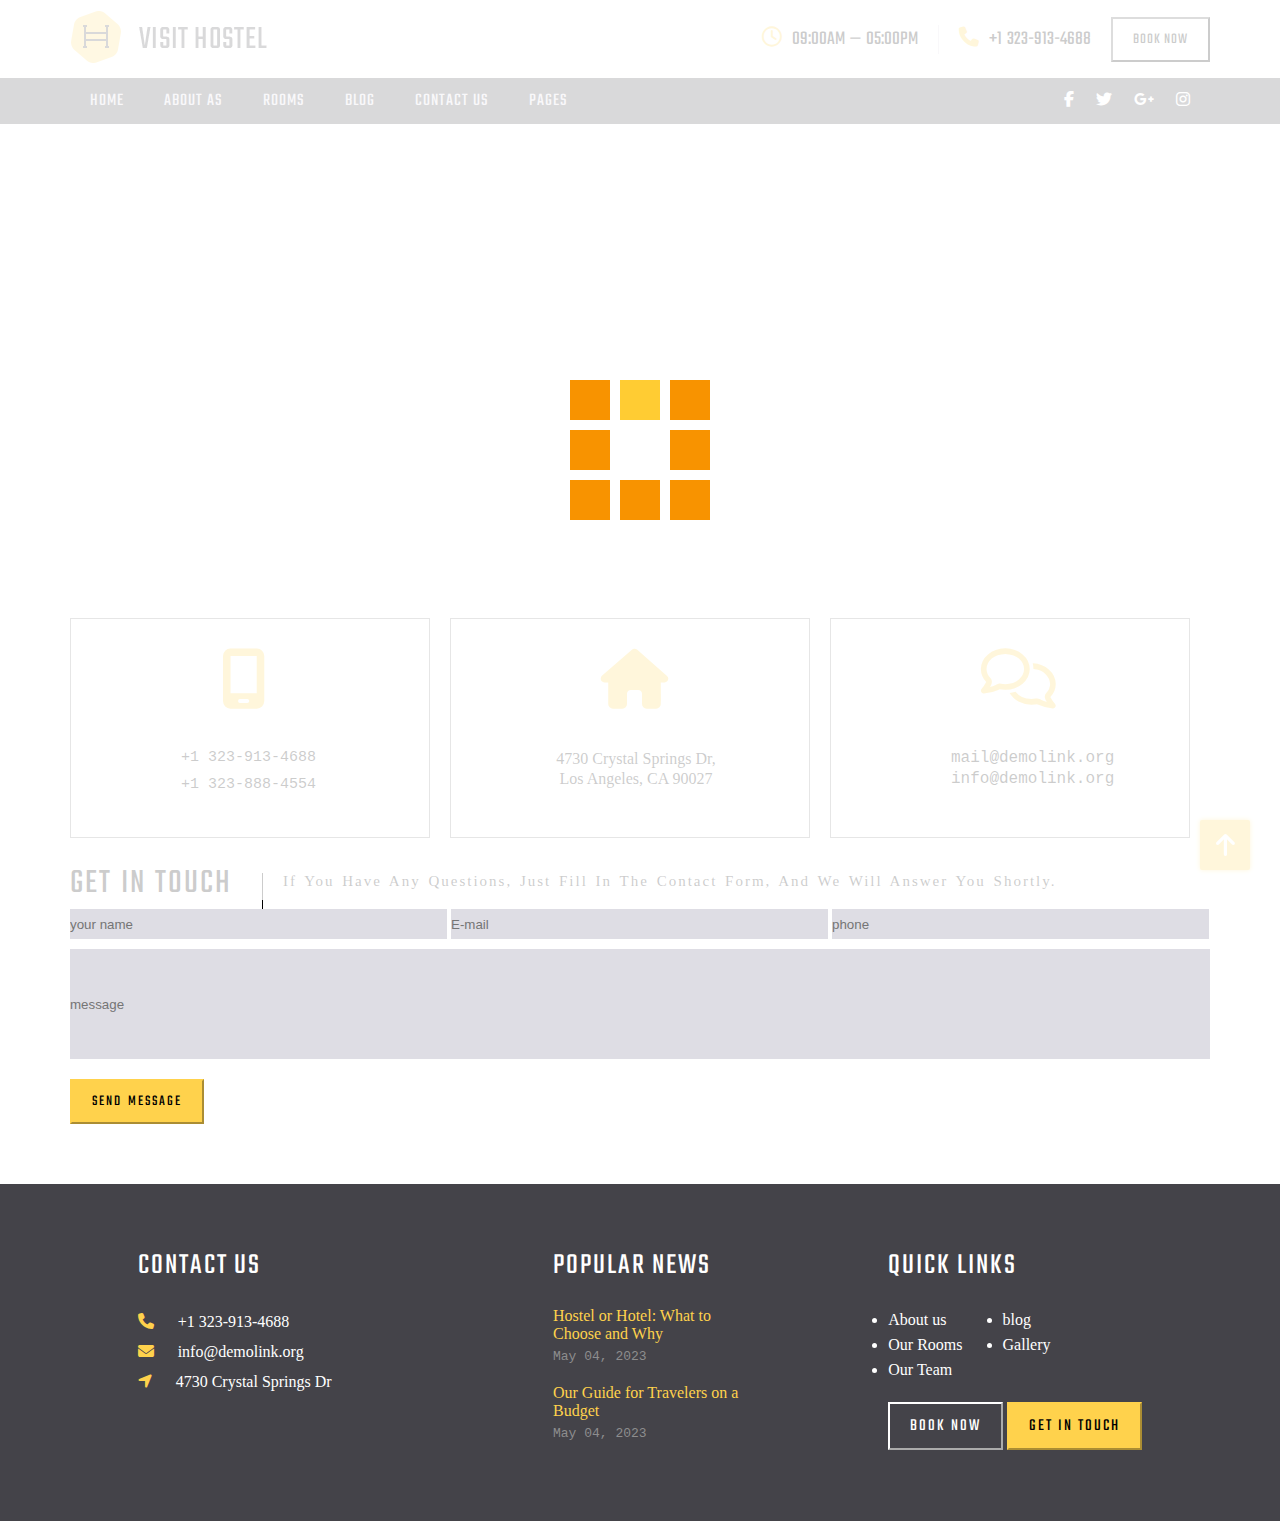
<file: contact us.html>
<!DOCTYPE html>
<html lang="en">
<head>
    <meta charset="UTF-8">
    <meta name="viewport" content="width=device-width, initial-scale=1.0">
    <title>contect</title>

     <!-- owl carousel -->
     <link rel="stylesheet" href="css/owl.carousel.min.css">
     <link rel="stylesheet" href="css/owl.theme.default.min.css">
     <link rel="stylesheet" href="css/animate.min.css">
     
     <!-- font awesome -->
     <link rel="stylesheet" href="css/all.min.css">
 
     <!-- css file link -->
     <link rel="stylesheet" href="css/index.css">
 
</head>
<body>
    
    <!-- loader -->
    <div class="loader">
        <img src="image/loader.gif" alt="">
     </div>

    <!-- bottom-top  -->
     <div class="bottom_top">
        <i class="fa-solid fa-arrow-up"></i>
     </div>

    <!-- Header start -->
    <header>
        <div>
            <div class="container">
                <div class="flex justify_between main_header">
                    <div class="left_header ">
                       <a href="index.html">
                            <img src="image/asset 0.png" alt="">
                       </a>
                    </div>

                    <div class="right_header flex align_center">
                        <div>
                            <i class="fa-regular fa-clock"></i>
                            <span>09:00am — 05:00pm</span>
                        </div>
                        <div class="call_icon">
                            <i class="fa-solid fa-phone"></i>
                            <span>+1 323-913-4688</span>
                        </div>
                        <div>
                            <button>book now</button>
                        </div>
                    </div>
                </div>
            </div>
        </div>

        <div class="sticky">
            <div class="menu ">
                <div class="container ">
                    <div class="nev_header flex justify_between align_center">
                        <nav>
                            <ul class="flex nav ">
                                <li><a href="index.html">home</a></li>
                                <li><a href="about.html">about as</a></li>
                                <li>
                                    <a href="room.html">rooms</a>
                                    <ul class="sub_menu">
                                        <li>
                                            <a href="double room.html">double room</a>
                                        </li>
                                    </ul>
                                </li>
                                <li>
                                    <a href="blog.html">blog</a>
                                    <ul class="sub_menu">
                                        <li><a href="classic blog.html">classic blog</a></li>
                                        <li><a href="grid blog.html">grid blog</a></li>
                                        <li><a href="grid blog2.html">grid blog2</a></li>
                                        <li><a href="grid blog3.html">grid blog3</a></li>
                                        <li><a href="blog post.html">blog post</a></li>
                                    </ul>
                                </li>
                                <li><a href="contact us.html">contact us</a></li>
                                <li class="mega">
                                    <a href="pages.html">pages</a>
                                    <div class="mega_menu flex">
                                        <div class="single_mega flex">
                                            <div class="mega_col flex">
                                                <ul>
                                                    <li><a href="typography.html">Typography</a></li>
                                                    <li><a href="buttons.html">Buttons</a></li>
                                                    <li><a href="forms.html">Forms</a></li>
                                                    <li><a href="tabs and accordions.html">Tabs and Accordions</a></li>
                                                </ul>
                                                <ul>
                                                    <li><a href="counters.html">Counters</a></li>
                                                    <li><a href="progress bars.html">Progress Bars</a></li>
                                                    <li><a href="grid system.html">Grid System</a></li>
                                                </ul>
                                            </div>
                                        </div>
                                        <div class="single_mega ">
                                            <div class="mega_col flex">
                                                <ul>
                                                    <li><a href="grid gallery.html">Grid Gallery</a></li>
                                                    <li><a href="full width gallery.html">Full width Gallery</a></li>
                                                    <li><a href="Masonry Gallery.html">Masonry Gallery</a></li>
                                                    <li><a href="Full Width Masonry Gallery.html">Full Width Masonry Gallery</a></li>
                                                    <li><a href="our team.html">Our Team</a></li>
                                                    <li><a href="testmonials.html">Testimonials</a></li>
                                                </ul>
                                                <ul>
                                                    <li><a href="404 page.html">404 Page</a></li>
                                                    <li><a href="503 page.html">503 Page</a></li>
                                                    <li><a href="coming soon.html">Coming Soon</a></li>
                                                    <li><a href="contact us2.html">Contact Us 2</a></li>
                                                    <li><a href="what we offer.html">What We Offer</a></li>
                                                    <li><a href="faq.html">FAQ</a></li>
                                                    <li><a href="search results.html">Search results</a></li>
                                                </ul>
                                            </div>
                                        </div>
                                        <div class="owl-carousel owl-theme mega_slider"id="mega" >
                                            <div>
                                                <img src="image/asset 1.jpeg" alt="" >
                                            </div>
                                            <div>
                                                <img src="image/asset 2.jpeg" alt="" >
                                            </div>
                                            <div>
                                                <img src="image/asset 3.jpeg" alt="" >
                                            </div>
                                            <div>
                                                <img src="image/asset 4.jpeg" alt="" >
                                            </div>
                                            <div>
                                                <img src="image/asset 5.jpeg" alt="" >
                                            </div>
                                            <div>
                                                <img src="image/asset 6.jpeg" alt="" >
                                            </div>
                                        </div>
                                    </div> 
                                </li>
                            </ul>
                        </nav> 
                        <div class="icons">
                            <a href="#"><i class="fa-brands fa-facebook-f"></i></a>
                            <a href="#"><i class="fa-brands fa-twitter"></i></a>
                            <a href="#"><i class="fa-brands fa-google-plus-g"></i></a>
                            <a href="#"><i class="fa-brands fa-instagram"></i></a>
                        </div>
                    </div>
                </div>
            </div>
        </div>
    </header>
    <!-- Header end -->

    <main>
        <div class="con_map">
            <iframe src="https://www.google.com/maps/embed?pb=!1m18!1m12!1m3!1d3302.30048691466!2d-118.28502952587513!3d34.138653713165425!2m3!1f0!2f0!3f0!3m2!1i1024!2i768!4f13.1!3m3!1m2!1s0x80c2c0623fe71971%3A0xc829e89a5dcc767e!2s4730%20Crystal%20Springs%20Dr%2C%20Los%20Angeles%2C%20CA%2090027!5e0!3m2!1sen!2sus!4v1730800317573!5m2!1sen!2sus" width="100%" height="450" style="border:0;" allowfullscreen="" loading="lazy" referrerpolicy="no-referrer-when-downgrade"></iframe>
        </div>

        <div class="container flex">
            <div class="con_box">
                <a href="#"><i class="fa-solid fa-mobile-screen"></i></a>
                <pre class="number_1">+1 323-913-4688</pre>
                <pre class="number_2">+1 323-888-4554</pre>
            </div>
            <div class="con_box">
                <a href="#"><i class="fa-solid fa-house"></i></a>
                <p class="add">4730 Crystal Springs Dr, Los Angeles, CA 90027</p>
            </div>
            <div class="con_box">
                <a href="#"><i class="fa-regular fa-comments"></i></a>
                <pre class="emaill_1">mail@demolink.org</pre>
                <pre class="emaill_2">info@demolink.org</pre>
            </div>
        </div>
        <div class="container">
            <div class="flex">
                <pre class="con_topic">get in touch</pre>
                <p class="con_pra">If you have any questions, just fill in the contact form, and we will answer you shortly.</p>
            </div>
            <div>
                <input type="name" placeholder="your name" class="enter_name">
                <input type="email" placeholder="E-mail" class="enter_email">
                <input type="number" placeholder="phone" class="enter_phone">
                <input type="message" placeholder="message" class="enter_message">
                <button class="send_message">send message</button>
            </div>
        </div>
    </main>
    
      <!-- footer start -->
      <footer class="space_top">
        <div class="fotter_bg spacey">
            <div class="container flex footer">
                <div>
                    <div class="contact">
                        <a href="#">contact us</a>
                    </div>
                    <div class="contact_con">
                        <div>
                            <i class="fa-solid fa-phone"></i>
                            <a>+1 323-913-4688</a>
                        </div>
                        <div>
                            <i class="fa-solid fa-envelope"></i>
                            <a href="#">info@demolink.org</a>
                        </div>
                        <div>
                            <i class="fa-solid fa-location-arrow"></i>
                            <a href="#">4730 Crystal Springs Dr</a>
                        </div>
                    </div>
                </div>
                <div>
                    <div class="pop_news">
                        <a href="#">Popular news</a>
                    </div>
                    <div class="popular">
                        <a href="#">Hostel or Hotel: What to Choose and Why</a>
                        <pre>May 04, 2023</pre>
                        <a href="#">Our Guide for Travelers on a Budget</a>
                        <pre>May 04, 2023</pre>
                    </div>
                </div>
                <div>
                    <div class="quick">
                        <a href="#">Quick links</a>
                    </div>
                    <div class="flex quick_list">
                        <div>
                            <li>About us</li>
                            <LI>Our Rooms</li>
                            <LI>Our Team</li>
                        </div>
                        <div>
                            <li>blog</li>
                            <li>Gallery</li>
                        </div>
                    </div>
                    <div class="footer_btn">
                        <button class="footer_btn1">book now</button>
                        <button class="footer_btn2">get in touch</button>
                    </div>
                </div>
            </div>
        </div>
    </footer>
    <!-- foorter end -->



    <script src="js/jquery-3.7.1.min.js"></script>
    <script src="js/owl.carousel.min.js"></script>
    <script src="js/index.js"></script>

     
</body>
</html>
</file>
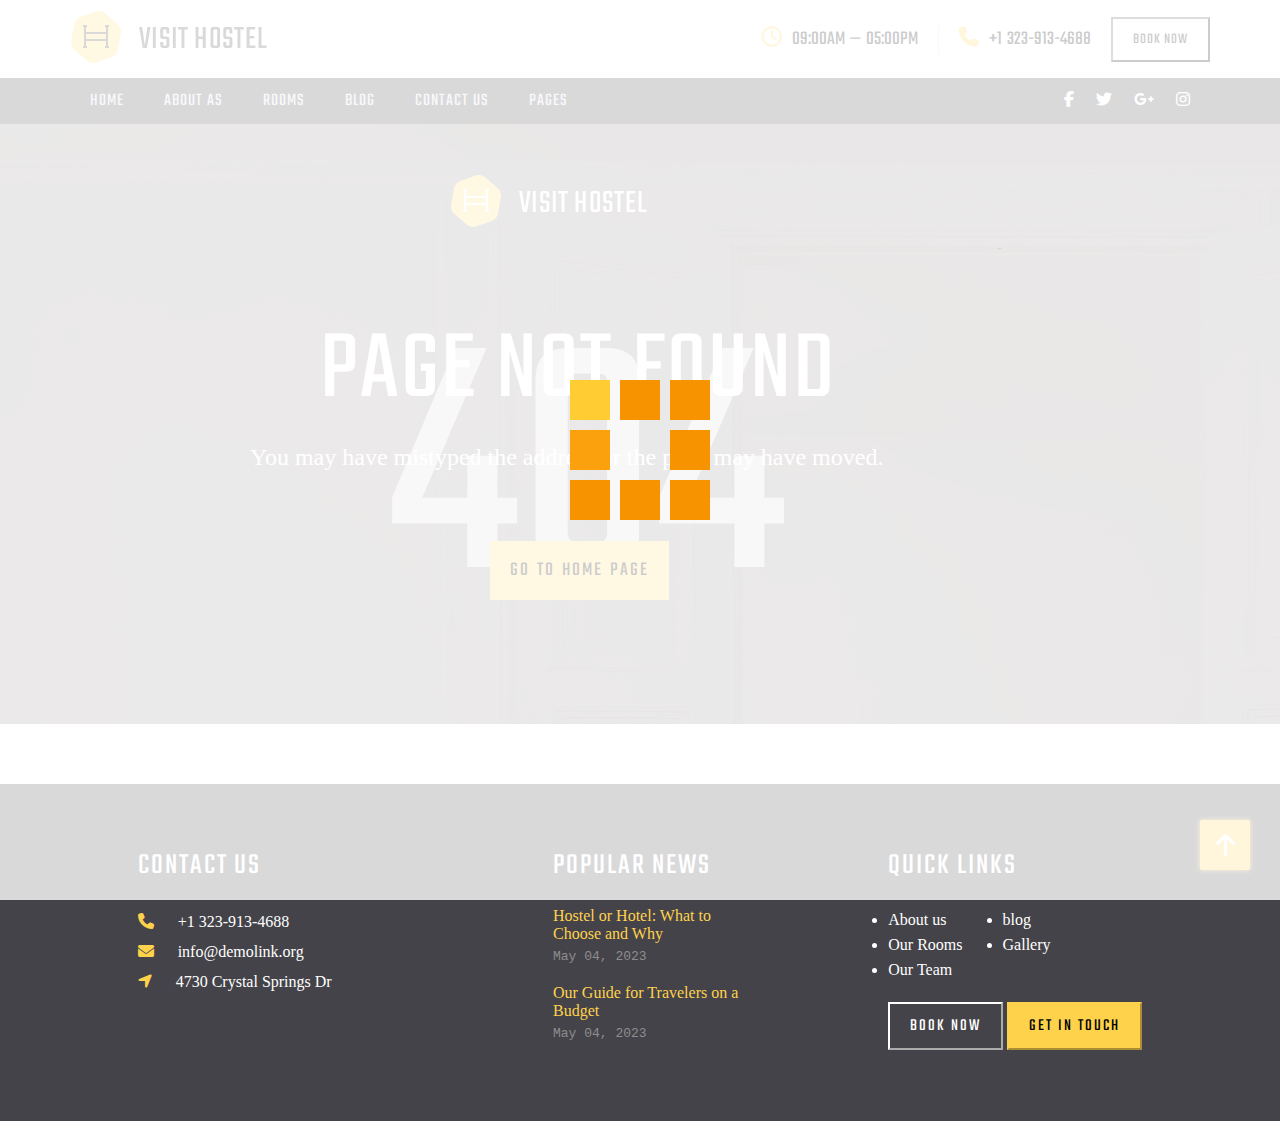
<file: pages.html>
<!DOCTYPE html>
<html lang="en">
<head>
    <meta charset="UTF-8">
    <meta name="viewport" content="width=device-width, initial-scale=1.0">
    <title>pages</title>

    
     <!-- owl carousel -->
     <link rel="stylesheet" href="css/owl.carousel.min.css">
     <link rel="stylesheet" href="css/owl.theme.default.min.css">
     <link rel="stylesheet" href="css/animate.min.css">
     
     <!-- font awesome -->
     <link rel="stylesheet" href="css/all.min.css">
 
     <!-- css file link -->
     <link rel="stylesheet" href="css/index.css">
</head>
<body>
      <!-- loader -->
      <div class="loader">
        <img src="image/loader.gif" alt="">
     </div>

    <!-- bottom-top  -->
     <div class="bottom_top">
        <i class="fa-solid fa-arrow-up"></i>
     </div>

    <!-- Header start -->
    <header>
        <div>
            <div class="container">
                <div class="flex justify_between main_header">
                    <div class="left_header ">
                       <a href="index.html">
                            <img src="image/asset 0.png" alt="">
                       </a>
                    </div>

                    <div class="right_header flex align_center">
                        <div>
                            <i class="fa-regular fa-clock"></i>
                            <span>09:00am — 05:00pm</span>
                        </div>
                        <div class="call_icon">
                            <i class="fa-solid fa-phone"></i>
                            <span>+1 323-913-4688</span>
                        </div>
                        <div>
                            <button>book now</button>
                        </div>
                    </div>
                </div>
            </div>
        </div>

        <div class="sticky">
            <div class="menu ">
                <div class="container ">
                    <div class="nev_header flex justify_between align_center">
                        <nav>
                            <ul class="flex nav ">
                                <li><a href="index.html">home</a></li>
                                <li><a href="about.html">about as</a></li>
                                <li>
                                    <a href="room.html">rooms</a>
                                    <ul class="sub_menu">
                                        <li>
                                            <a href="double room.html">double room</a>
                                        </li>
                                    </ul>
                                </li>
                                <li>
                                    <a href="blog.html">blog</a>
                                    <ul class="sub_menu">
                                        <li><a href="classic blog.html">classic blog</a></li>
                                        <li><a href="grid blog.html">grid blog</a></li>
                                        <li><a href="grid blog2.html">grid blog2</a></li>
                                        <li><a href="grid blog3.html">grid blog3</a></li>
                                        <li><a href="blog post.html">blog post</a></li>
                                    </ul>
                                </li>
                                <li><a href="contact us.html">contact us</a></li>
                                <li class="mega">
                                    <a href="pages.html">pages</a>
                                    <div class="mega_menu flex">
                                        <div class="single_mega flex">
                                            <div class="mega_col flex">
                                                <ul>
                                                    <li><a href="typography.html">Typography</a></li>
                                                    <li><a href="buttons.html">Buttons</a></li>
                                                    <li><a href="forms.html">Forms</a></li>
                                                    <li><a href="tabs and accordions.html">Tabs and Accordions</a></li>
                                                </ul>
                                                <ul>
                                                    <li><a href="counters.html">Counters</a></li>
                                                    <li><a href="progress bars.html">Progress Bars</a></li>
                                                    <li><a href="grid system.html">Grid System</a></li>
                                                </ul>
                                            </div>
                                        </div>
                                        <div class="single_mega ">
                                            <div class="mega_col flex">
                                                <ul>
                                                    <li><a href="grid gallery.html">Grid Gallery</a></li>
                                                    <li><a href="full width gallery.html">Full width Gallery</a></li>
                                                    <li><a href="Masonry Gallery.html">Masonry Gallery</a></li>
                                                    <li><a href="Full Width Masonry Gallery.html">Full Width Masonry Gallery</a></li>
                                                    <li><a href="our team.html">Our Team</a></li>
                                                    <li><a href="testmonials.html">Testimonials</a></li>
                                                </ul>
                                                <ul>
                                                    <li><a href="404 page.html">404 Page</a></li>
                                                    <li><a href="503 page.html">503 Page</a></li>
                                                    <li><a href="coming soon.html">Coming Soon</a></li>
                                                    <li><a href="contact us2.html">Contact Us 2</a></li>
                                                    <li><a href="what we offer.html">What We Offer</a></li>
                                                    <li><a href="faq.html">FAQ</a></li>
                                                    <li><a href="search results.html">Search results</a></li>
                                                </ul>
                                            </div>
                                        </div>
                                        <div class="owl-carousel owl-theme mega_slider"id="mega" >
                                            <div>
                                                <img src="image/asset 1.jpeg" alt="" >
                                            </div>
                                            <div>
                                                <img src="image/asset 2.jpeg" alt="" >
                                            </div>
                                            <div>
                                                <img src="image/asset 3.jpeg" alt="" >
                                            </div>
                                            <div>
                                                <img src="image/asset 4.jpeg" alt="" >
                                            </div>
                                            <div>
                                                <img src="image/asset 5.jpeg" alt="" >
                                            </div>
                                            <div>
                                                <img src="image/asset 6.jpeg" alt="" >
                                            </div>
                                        </div>
                                    </div> 
                                </li>
                            </ul>
                        </nav> 
                        <div class="icons">
                            <a href="#"><i class="fa-brands fa-facebook-f"></i></a>
                            <a href="#"><i class="fa-brands fa-twitter"></i></a>
                            <a href="#"><i class="fa-brands fa-google-plus-g"></i></a>
                            <a href="#"><i class="fa-brands fa-instagram"></i></a>
                        </div>
                    </div>
                </div>
            </div>
        </div>
    </header>
    <!-- Header end -->
    <!-- main start -->
     <main>
        <div class="pages_img">
            <div class="page_logo">
                <img src="image/logo-inverse-197x54.png" alt="">
            </div>
            <div class="page_404">
                <pre >404</pre>
            </div>
            <div class="not_page">
                <pre>Page not found</pre>
                <p>You may have mistyped the address or the page may have moved.</p>
                <a href="index.html">
                    <button class="page_but">go to home page</button>
                </a>
            </div>
            
        </div>
     </main>
    <!-- main end -->



    <!-- footer start -->
    <footer class="space_top">
        <div class="fotter_bg spacey">
            <div class="container flex footer">
                <div>
                    <div class="contact">
                        <a href="#">contact us</a>
                    </div>
                    <div class="contact_con">
                        <div>
                            <i class="fa-solid fa-phone"></i>
                            <a>+1 323-913-4688</a>
                        </div>
                        <div>
                            <i class="fa-solid fa-envelope"></i>
                            <a href="#">info@demolink.org</a>
                        </div>
                        <div>
                            <i class="fa-solid fa-location-arrow"></i>
                            <a href="#">4730 Crystal Springs Dr</a>
                        </div>
                    </div>
                </div>
                <div>
                    <div class="pop_news">
                        <a href="#">Popular news</a>
                    </div>
                    <div class="popular">
                        <a href="#">Hostel or Hotel: What to Choose and Why</a>
                        <pre>May 04, 2023</pre>
                        <a href="#">Our Guide for Travelers on a Budget</a>
                        <pre>May 04, 2023</pre>
                    </div>
                </div>
                <div>
                    <div class="quick">
                        <a href="#">Quick links</a>
                    </div>
                    <div class="flex quick_list">
                        <div>
                            <li>About us</li>
                            <LI>Our Rooms</li>
                            <LI>Our Team</li>
                        </div>
                        <div>
                            <li>blog</li>
                            <li>Gallery</li>
                        </div>
                    </div>
                    <div class="footer_btn">
                        <button class="footer_btn1">book now</button>
                        <button class="footer_btn2">get in touch</button>
                    </div>
                </div>
            </div>
        </div>
    </footer>
    <!-- foorter end -->



    <script src="js/jquery-3.7.1.min.js"></script>
    <script src="js/owl.carousel.min.js"></script>
    <script src="js/index.js"></script>

</body>
</html>
</file>
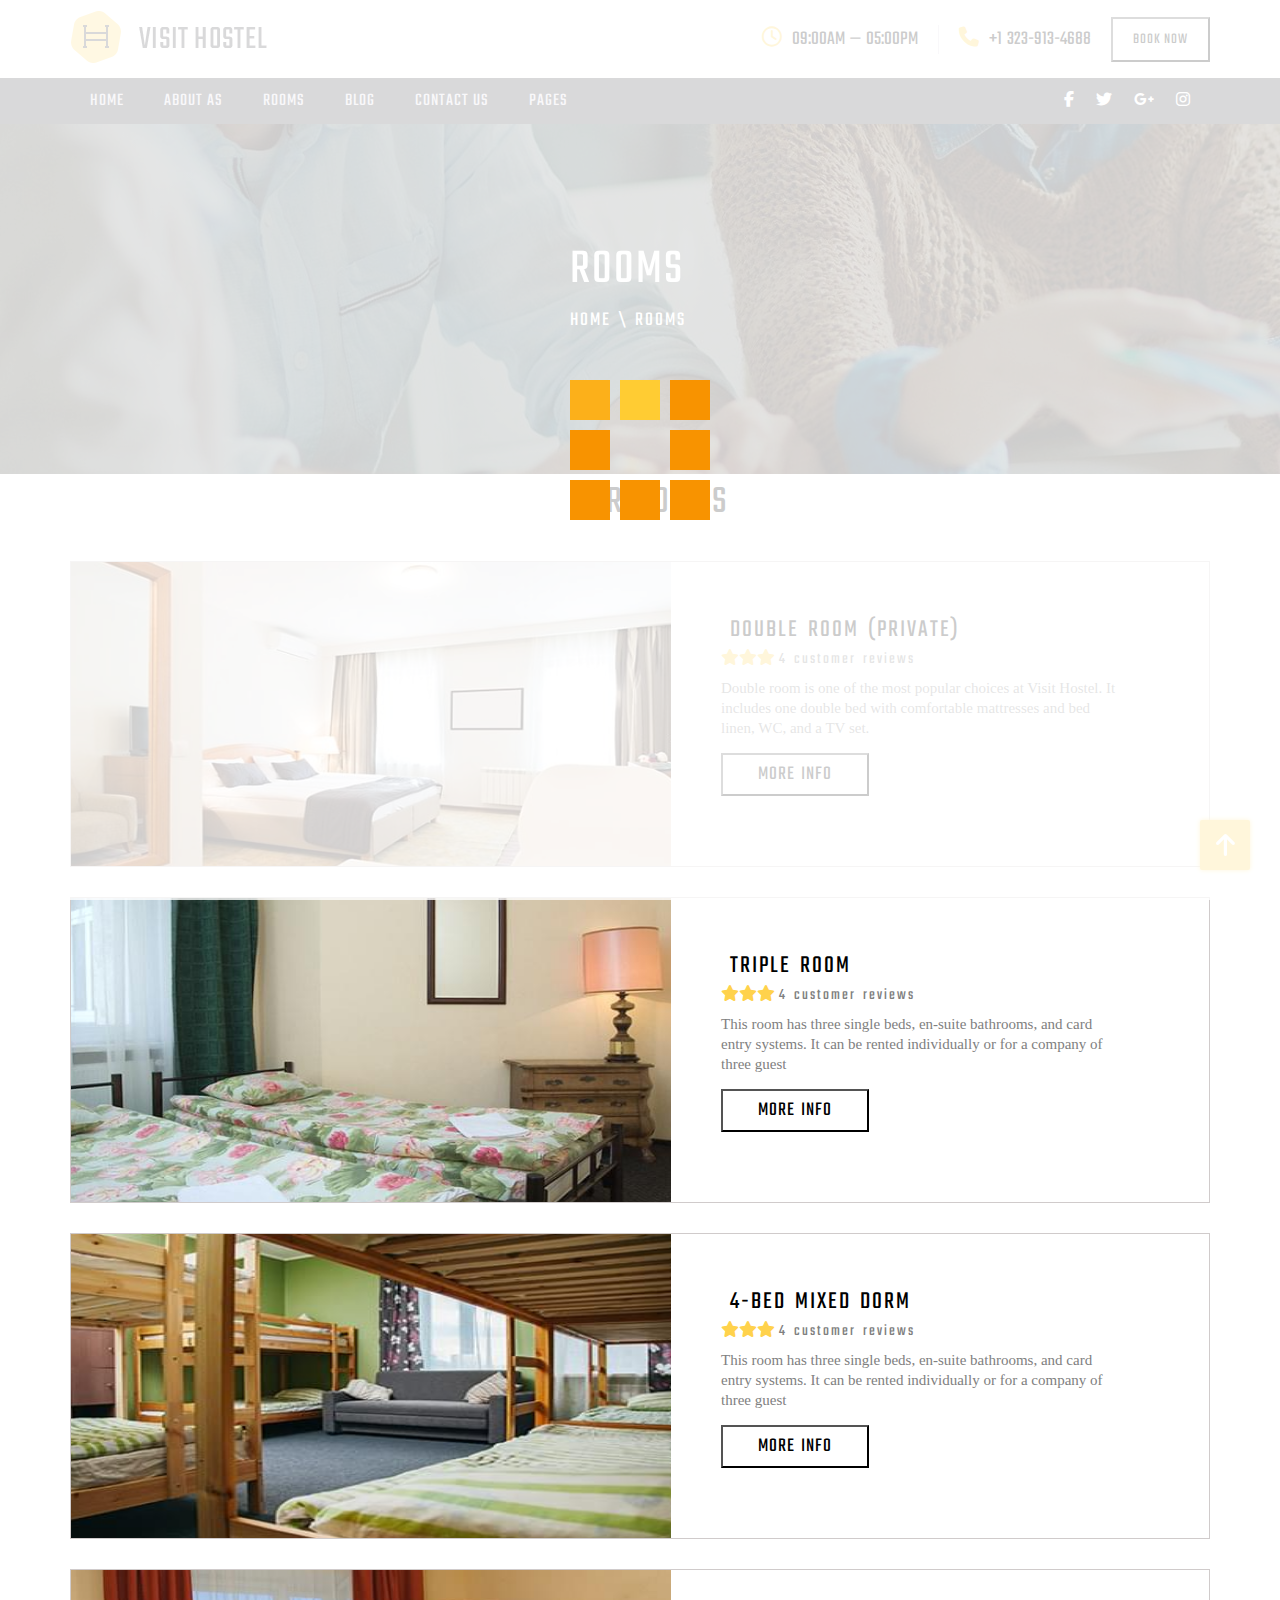
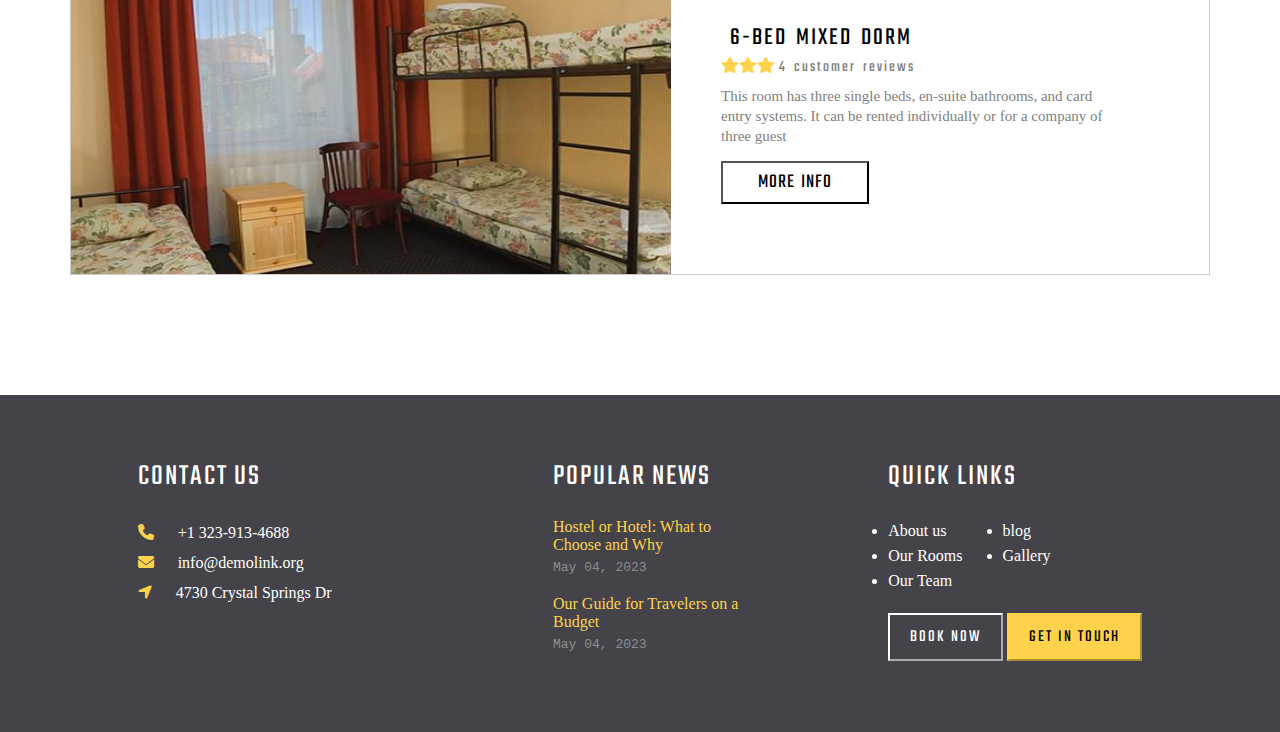
<file: room.html>
<!DOCTYPE html>
<html lang="en">
<head>
    <meta charset="UTF-8">
    <meta name="viewport" content="width=device-width, initial-scale=1.0">
    <title>rooms </title>

      <!-- owl carousel -->
      <link rel="stylesheet" href="css/owl.carousel.min.css">
      <link rel="stylesheet" href="css/owl.theme.default.min.css">
      <link rel="stylesheet" href="css/animate.min.css">
      
      <!-- font awesome -->
      <link rel="stylesheet" href="css/all.min.css">
  
      <!-- css file link -->
      <link rel="stylesheet" href="css/index.css">
  
</head>
<body>

    <!-- loader -->
    <div class="loader">
        <img src="image/loader.gif" alt="">
     </div>

    <!-- bottom-top  -->
     <div class="bottom_top">
        <i class="fa-solid fa-arrow-up"></i>
     </div>

    <!-- Header start -->
    <header>
        <div>
            <div class="container">
                <div class="flex justify_between main_header">
                    <div class="left_header ">
                       <a href="index.html">
                            <img src="image/asset 0.png" alt="">
                       </a>
                    </div>

                    <div class="right_header flex align_center">
                        <div>
                            <i class="fa-regular fa-clock"></i>
                            <span>09:00am — 05:00pm</span>
                        </div>
                        <div class="call_icon">
                            <i class="fa-solid fa-phone"></i>
                            <span>+1 323-913-4688</span>
                        </div>
                        <div>
                            <button>book now</button>
                        </div>
                    </div>
                </div>
            </div>
        </div>

        <div class="sticky">
            <div class="menu ">
                <div class="container ">
                    <div class="nev_header flex justify_between align_center">
                        <nav>
                            <ul class="flex nav ">
                                <li><a href="index.html">home</a></li>
                                <li><a href="about.html">about as</a></li>
                                <li>
                                    <a href="room.html">rooms</a>
                                    <ul class="sub_menu">
                                        <li>
                                            <a href="double room.html">double room</a>
                                        </li>
                                    </ul>
                                </li>
                                <li>
                                    <a href="blog.html">blog</a>
                                    <ul class="sub_menu">
                                        <li><a href="classic blog.html">classic blog</a></li>
                                        <li><a href="grid blog.html">grid blog</a></li>
                                        <li><a href="grid blog2.html">grid blog2</a></li>
                                        <li><a href="grid blog3.html">grid blog3</a></li>
                                        <li><a href="blog post.html">blog post</a></li>
                                    </ul>
                                </li>
                                <li><a href="contact us.html">contact us</a></li>
                                <li class="mega">
                                    <a href="pages.html">pages</a>
                                    <div class="mega_menu flex">
                                        <div class="single_mega flex">
                                            <div class="mega_col flex">
                                                <ul>
                                                    <li><a href="typography.html">Typography</a></li>
                                                    <li><a href="buttons.html">Buttons</a></li>
                                                    <li><a href="forms.html">Forms</a></li>
                                                    <li><a href="tabs and accordions.html">Tabs and Accordions</a></li>
                                                </ul>
                                                <ul>
                                                    <li><a href="counters.html">Counters</a></li>
                                                    <li><a href="progress bars.html">Progress Bars</a></li>
                                                    <li><a href="grid system.html">Grid System</a></li>
                                                </ul>
                                            </div>
                                        </div>
                                        <div class="single_mega ">
                                            <div class="mega_col flex">
                                                <ul>
                                                    <li><a href="grid gallery.html">Grid Gallery</a></li>
                                                    <li><a href="full width gallery.html">Full width Gallery</a></li>
                                                    <li><a href="Masonry Gallery.html">Masonry Gallery</a></li>
                                                    <li><a href="Full Width Masonry Gallery.html">Full Width Masonry Gallery</a></li>
                                                    <li><a href="our team.html">Our Team</a></li>
                                                    <li><a href="testmonials.html">Testimonials</a></li>
                                                </ul>
                                                <ul>
                                                    <li><a href="404 page.html">404 Page</a></li>
                                                    <li><a href="503 page.html">503 Page</a></li>
                                                    <li><a href="coming soon.html">Coming Soon</a></li>
                                                    <li><a href="contact us2.html">Contact Us 2</a></li>
                                                    <li><a href="what we offer.html">What We Offer</a></li>
                                                    <li><a href="faq.html">FAQ</a></li>
                                                    <li><a href="search results.html">Search results</a></li>
                                                </ul>
                                            </div>
                                        </div>
                                        <div class="owl-carousel owl-theme mega_slider"id="mega" >
                                            <div>
                                                <img src="image/asset 1.jpeg" alt="" >
                                            </div>
                                            <div>
                                                <img src="image/asset 2.jpeg" alt="" >
                                            </div>
                                            <div>
                                                <img src="image/asset 3.jpeg" alt="" >
                                            </div>
                                            <div>
                                                <img src="image/asset 4.jpeg" alt="" >
                                            </div>
                                            <div>
                                                <img src="image/asset 5.jpeg" alt="" >
                                            </div>
                                            <div>
                                                <img src="image/asset 6.jpeg" alt="" >
                                            </div>
                                        </div>
                                    </div> 
                                </li>
                            </ul>
                        </nav> 
                        <div class="icons">
                            <a href="#"><i class="fa-brands fa-facebook-f"></i></a>
                            <a href="#"><i class="fa-brands fa-twitter"></i></a>
                            <a href="#"><i class="fa-brands fa-google-plus-g"></i></a>
                            <a href="#"><i class="fa-brands fa-instagram"></i></a>
                        </div>
                    </div>
                </div>
            </div>
        </div>
    </header>
    <!-- Header end -->

    <!-- main start -->
    <main>
        <div class="rooms_img">
            <pre>rooms</pre>
            <p>Home \ Rooms</p>
        </div>

        <div class="container">
            <div class=" our_room space_bottom">
                <div class="room_titale">
                    <pre>our rooms</pre>
                </div>
                <div class="flex room">
                    <div class="room_img">
                        <img src="image/asset 19.jpeg" alt="">
                    </div>
                    <div class="room_con">
                        <pre> double room (private) </pre>
                        <i class="fa-solid fa-star"></i><i class="fa-solid fa-star"></i><i class="fa-solid fa-star"></i>
                        <span>4 customer reviews</span>
                        <p>Double room is one of the most popular choices at Visit Hostel. It includes one double bed with comfortable mattresses and bed linen, WC, and a TV set.</p>
                        <button>more info</button>
                    </div>
                </div>

                <div class="flex room">
                    <div class="room_img">
                        <img src="image/asset 20.jpeg" alt="">
                    </div>
                    <div class="room_con">
                        <pre> triple room</pre>
                        <i class="fa-solid fa-star"></i><i class="fa-solid fa-star"></i><i class="fa-solid fa-star"></i>
                        <span>4 customer reviews</span>
                        <p>This room has three single beds, en-suite bathrooms, and card entry systems. It can be rented individually or for a company of three guest</p>
                        <button>more info</button>
                    </div>
                </div>

                <div class="flex room">
                    <div class="room_img">
                        <img src="image/about-4-420x308.jpg" alt="">
                    </div>
                    <div class="room_con">
                        <pre> 4-bed mixed dorm</pre>
                        <i class="fa-solid fa-star"></i><i class="fa-solid fa-star"></i><i class="fa-solid fa-star"></i>
                        <span>4 customer reviews</span>
                        <p>This room has three single beds, en-suite bathrooms, and card entry systems. It can be rented individually or for a company of three guest</p>
                        <button>more info</button>
                    </div>
                </div>

                <div class="flex room">
                    <div class="room_img">
                        <img src="image/product-big-4-600x366.jpg" alt="">
                    </div>
                    <div class="room_con">
                        <pre> 6-bed mixed dorm</pre>
                        <i class="fa-solid fa-star"></i><i class="fa-solid fa-star"></i><i class="fa-solid fa-star"></i>
                        <span>4 customer reviews</span>
                        <p>This room has three single beds, en-suite bathrooms, and card entry systems. It can be rented individually or for a company of three guest</p>
                        <button>more info</button>
                    </div>
                </div>
            </div>

            

        </div>
    </main>
    <!-- main end -->

    <!-- footer start -->
    <footer class="space_top">
        <div class="fotter_bg spacey">
            <div class="container flex footer">
                <div>
                    <div class="contact">
                        <a href="#">contact us</a>
                    </div>
                    <div class="contact_con">
                        <div>
                            <i class="fa-solid fa-phone"></i>
                            <a>+1 323-913-4688</a>
                        </div>
                        <div>
                            <i class="fa-solid fa-envelope"></i>
                            <a href="#">info@demolink.org</a>
                        </div>
                        <div>
                            <i class="fa-solid fa-location-arrow"></i>
                            <a href="#">4730 Crystal Springs Dr</a>
                        </div>
                    </div>
                </div>
                <div>
                    <div class="pop_news">
                        <a href="#">Popular news</a>
                    </div>
                    <div class="popular">
                        <a href="#">Hostel or Hotel: What to Choose and Why</a>
                        <pre>May 04, 2023</pre>
                        <a href="#">Our Guide for Travelers on a Budget</a>
                        <pre>May 04, 2023</pre>
                    </div>
                </div>
                <div>
                    <div class="quick">
                        <a href="#">Quick links</a>
                    </div>
                    <div class="flex quick_list">
                        <div>
                            <li>About us</li>
                            <LI>Our Rooms</li>
                            <LI>Our Team</li>
                        </div>
                        <div>
                            <li>blog</li>
                            <li>Gallery</li>
                        </div>
                    </div>
                    <div class="footer_btn">
                        <button class="footer_btn1">book now</button>
                        <button class="footer_btn2">get in touch</button>
                    </div>
                </div>
            </div>
        </div>
    </footer>
    <!-- foorter end -->



    <script src="js/jquery-3.7.1.min.js"></script>
        <script src="js/owl.carousel.min.js"></script>
        <script src="js/index.js"></script>
    
</body>
</html>
</file>
<file: css/index.css>
/* @import url('https://fonts.googleapis.com/css2?family=Poppins:wght@100;400;500&display=swap'); */
/* @import url('https://fonts.googleapis.com/css2?family=Teko:wght@300..700&display=swap'); */
@font-face {
  font-display: swap; 
  font-family: 'Poppins';
  font-style: normal;
  font-weight: 400;
  src: url('../fonts/poppins-v21-latin-regular.woff2') format('woff2');
}
@font-face {
  font-display: swap;
  font-family: 'Poppins';
  font-style: normal;
  font-weight: 500;
  src: url('../fonts/poppins-v21-latin-500.woff2') format('woff2');
}
@font-face {
  font-display: swap;
  font-family: 'Teko';
  font-style: normal;
  font-weight: 400;
  src: url('../fonts/teko-v20-latin-regular.woff2') format('woff2'); 
}
*{
  margin: 0;
  padding: 0;
  box-sizing: border-box;
}
:root{
  --themegry:#444349;
  --themyellow:#ffd24c;
  --fontpoppins:"Poppins", sans-serif;
  --fontteko:"Teko", sans-serif;
}
body{
  /* font-family: var(--font) ; */
  /* font-family: "Teko", sans-serif; */
}
ul{
  list-style: none;
}
a{
  text-decoration: none;
  display: inline-block;
}
.container{
  width: 1140px;
  margin-left: auto;
  margin-right: auto;
}
.spacey{
  padding-top: 60px;
  padding-bottom: 60px;
}
.space_top{
  padding-top: 60px;
}
.space_bottom{
  padding-bottom: 60px;
}
.flex{
  display: flex;
  flex-wrap: wrap;
}
.justify_conter{
  justify-content: center;
}
.justify_between{
  justify-content: space-between;
}
.align_center{
  align-items: center;
}
/* bottom-top */
.bottom_top{
  height: 50px;
  width: 50px;
  background-color: var(--themyellow);
  color: white;
  border-radius: 2px;
  -webkit-border-radius: 2px;
  -moz-border-radius: 2px;
  -ms-border-radius: 2px;
  -o-border-radius: 2px;
  font-size: 25px;
  display: flex;
  align-items: center;
  justify-content: center;
  z-index: 999999;
  position: fixed;
  right: 30px;
  bottom: 30px;
  box-shadow: 0 0 5px var(--themyellow);
  cursor: pointer;
  &:hover{
    background-color:black;
  box-shadow: 0 0 5px black;

  }
}
/* loader */
.loader{
  position: fixed;
  top: 0;
  left: 0;
  height: 100%;
  width: 100%;
  background-color: rgba(255 ,255 ,255,.8);
  display: flex;
  align-items: center;
  justify-content: center;
  z-index: 9999999;
}
/* ----------------------header start-------------------------- */
.main_header{
  padding-top: 10px;
  padding-bottom: 10px;
  word-spacing: 2px;
}
.right_header {
  font-weight: 500;
  font-size: 20px;
  text-transform: uppercase;
  font-family: var(--fontteko);
} 
.right_header i{
  color: var(--themyellow);
  margin-right: 5px;
  margin-left: 20px;
}
.right_header button{
  font-family: var(--fontteko);
  font-size: 15px;
  letter-spacing: 1px;
  margin-left: 20px;
  padding: 10px 20px;
  background-color: white;
  text-transform: uppercase;
}
.right_header button:hover{
  background-color: var(--themyellow);
  border-color: transparent;
  color: white;
  transition: 2s;
  -webkit-transition: 2s;
  -moz-transition: 2s;
  -ms-transition: 2s;
  -o-transition: 2s;
}
.call_icon{
  margin-left: 20px;
  border-left: 1px solid #dedde4;
}

/* --------------menu---------------- */
.fixed {
  position: fixed;
  top:0; 
  left:0;
  width: 100%;
  z-index: 9999; 
}
.menu{
  font-family: var(--fontteko);
}
.nev_header{
  position: relative;
}
.nav li a{
  font-weight: 400;
  font-size: 18px;
  color: #dedde4;
  text-transform: uppercase;
  letter-spacing: 1px;
  padding: 10px 20px;
}
.nav li:not(.mega){ 
  position: relative;
}
.menu{
  background-color: var(--themegry);
  position: relative;
}
.sub_menu{
  position: absolute;
  top: 100%;
  left: 0;
  font-family: var(--fontpoppins);
  width: 150px;
  background-color: white;
  opacity: 0;
  visibility: hidden;
  transform: translatey(50px);
  -webkit-transform: translatey(50px);
  -moz-transform: translatey(50px);
  -ms-transform: translatey(50px);
  -o-transform: translatey(50px);
  transition: .5s;
  -webkit-transition: .5s;
  -moz-trxansition: .5s;
  -ms-transition: .5s;
  -o-transition: .5s;
  z-index: 10;
  -moz-transition: .5s;
}
.sub_menu li a{
  font-size: 14px;
  color: black;
  text-transform: capitalize;
  width: 200px;
}
.nav li:hover .sub_menu {
  opacity: 1;
  visibility: visible;
  transform: translatey(0);
  -webkit-transform: translatey(0);
  -moz-transform: translatey(0);
  -ms-transform: translatey(0);
  -o-transform: translatey(0);
} 
.nav li .sub_menu:hover a{
  gap: 10;
  transform: translateX(5px);
  -webkit-transform: translateX(5px);
  -moz-transform: translateX(5px);
  -ms-transform: translateX(5px);
  -o-transform: translateX(5px);
  transition: .2s;
  -webkit-transition: .2s;
  -moz-transition: .2s;
  -ms-transition: .2s;
  -o-transition: .2s;
}
.nav li .sub_menu a:hover{
  border-left:2px solid var(--themyellow) ;
  padding-left: 10px;
} 
.mega_menu{
  width: 100%;
  background-color: white;
  position: absolute;
  top:100%;
  left: 0;
  padding: 20px;
  box-shadow:0 5px 20px rgba(0,0,0,.1);
  z-index: 10;
  opacity: 0;
  visibility: hidden;
  transform: translatey(50px);
  -webkit-transform: translatey(50px);
  -moz-transform: translatey(50px);
  -ms-transform: translatey(50px);
  -o-transform: translatey(50px);
  transition: .5s;
  -webkit-transition: .5s;
  -moz-trxansition: .5s;
  -ms-transition: .5s;
  -o-transition: .5s;
  -moz-transition: .5s;
}
.mega_col ul li a{
  padding-bottom: 2px;
  font-size: 13px;
  /* padding-right: 5px; */
  color: black;
  text-transform: capitalize;
  font-family: var(--fontpoppins);
  padding-left: 20px;
}
.mega_col{
  padding-right: 20px;
  border-right: 1px solid rgb(214, 212, 212);
}
.nav li .mega_col ul li a:hover{
  border-left:2px solid var(--themyellow) ;
  padding-left: 10px;
} 
.nav li .mega_col:hover a{
  gap: 10;
  transform: translateX(5px);
  -webkit-transform: translateX(5px);
  -moz-transform: translateX(5px);
  -ms-transform: translateX(5px);
  -o-transform: translateX(5px);
  transition: .2s;
  -webkit-transition: .2s;
  -moz-transition: .2s;
  -ms-transition: .2s;
  -o-transition: .2s;
}
.nav li:hover .mega_menu{
  opacity: 1;
  visibility: visible;
  transform: translatey(0);
  -webkit-transform: translatey(0);
  -moz-transform: translatey(0);
  -ms-transform: translatey(0);
  -o-transform: translatey(0);
} 
.mega_slider{
  width: 25%;
  margin-top: 20px;
  margin-left: 40px;
}
.icons a{
  color: white;
  margin-right: 20px;
  &:hover{
    color: var(--themyellow);
    transition: 2s;
    -webkit-transition: 2s;
    -moz-transition: 2s;
    -ms-transition: 2s;
    -o-transition: 2s;
}
}
/* banner */
.slider_con1{
  position:absolute;
  top: 115px;
  margin-left: 35%;
  font-family: var(--fontteko);
}
.slider_con1 h5{
  color: var(--themyellow);
  text-transform: uppercase;
  letter-spacing: 2px;
  word-spacing: 1px;
  margin-bottom: 10px;
  font-size: large;
  margin-left: 90px;
  font-weight: 100;
}
.slider_con1 h3{
  color: white;
  text-transform: uppercase;
  font-size: 50px;
  font-weight: 100;
  line-height: 50px;
  word-spacing: 2px;
  letter-spacing: 1px;
  text-align: center;
}
.slider_con1 button{
  padding: 10px 25px;
  border: none;
  margin-left: 130px;
  text-transform: uppercase;
  font-family: var(--fontteko);
  word-spacing: 1px;
  letter-spacing: 2px;
  font-size: large;
  margin-top: 20px;
  background-color: var(--themyellow);
  &:hover{
    background-color: #ffdb73;
    transition: 2s;
    -webkit-transition: 2s;
    -moz-transition: 2s;
    -ms-transition: 2s;
    -o-transition: 2s;
}
}
.item_1{
  position: relative;
}
.slider_con2{
  position:absolute;
  top: 115px;
  margin-left: 35%;
  font-family: var(--fontteko);
}
.slider_con2 h5{
  color: var(--themyellow);
  text-transform: uppercase;
  letter-spacing: 2px;
  word-spacing: 1px;
  margin-bottom: 10px;
  font-size: large;
  margin-left: 90px;
  font-weight: 100;
}
.slider_con2 h3{
  color: white;
  text-transform: uppercase;
  font-size: 50px;
  font-weight: 100;
  line-height: 50px;
  word-spacing: 2px;
  letter-spacing: 1px;
  text-align: center;
}
.slider_con2 button{
  padding: 10px 25px;
  border: none;
  margin-left: 130px;
  text-transform: uppercase;
  font-family: var(--fontteko);
  word-spacing: 1px;
  letter-spacing: 2px;
  font-size: large;
  margin-top: 20px;
  background-color: var(--themyellow);
  &:hover{
    background-color: #ffdb73;
    transition: 2s;
    -webkit-transition: 2s;
    -moz-transition: 2s;
    -ms-transition: 2s;
    -o-transition: 2s;
}
}
.item_2{
  position: relative;
}
.slider_con3{
  position:absolute;
  top: 115px;
  margin-left: 30%;
  font-family: var(--fontteko);
}
.slider_con3 h5{
  color: var(--themyellow);
  text-transform: uppercase;
  letter-spacing: 2px;
  word-spacing: 1px;
  margin-bottom: 10px;
  font-size: large;
  margin-left: 90px;
  font-weight: 100;
}
.slider_con3 h3{
  color: white;
  text-transform: uppercase;
  font-size: 50px;
  font-weight: 100;
  line-height: 50px;
  word-spacing: 2px;
  letter-spacing: 1px;
  text-align: center;
}
.slider_con3 button{
  padding: 10px 25px;
  border: none;
  margin-left: 190px;
  text-transform: uppercase;
  font-family: var(--fontteko);
  word-spacing: 1px;
  letter-spacing: 2px;
  font-size: large;
  margin-top: 20px;
  background-color: var(--themyellow);
  &:hover{
    background-color: #ffdb73;
    transition: 2s;
    -webkit-transition: 2s;
    -moz-transition: 2s;
    -ms-transition: 2s;
    -o-transition: 2s;
}
}
.item_3{
  position: relative;
}
.services{
  width: 30%;
  height: 250px;
  background-color: #ffffff;
  box-shadow:  1px 2px 5px rgb(155, 155, 155);
  word-spacing: 2px;
  letter-spacing: 1px;
  line-height: 2;
  margin-right:38px;
}
.map_icon{
  padding-top: 20px;
  padding-left: 150px;
  font-size: 35px;
  color: var(--themyellow);
}
.shap_cont span{
  margin-top: 10px;
  padding-left: 85px;
  line-height: 15px;
  font-weight: 400;
  font-size: 25px;
  font-family: var(--fontteko);

  &:hover{
    color: var(--themyellow);
  }
}
.shap_cont h5{
  width: 90%;
  font-size: 11px;
  text-align: justify;
  padding-left: 20px;
  padding-top: 10px;
  line-height: 15px;
  font-weight: 100;
  color:#151515;
  font-family: var(--fontpoppins);
}
.city_hostel img{
  width: 450px;
  height: 300px;
  Translate: 20px 20px;
}
.best_hostel{
  width: 450px;
  height: 300px;
  /* background-color: #151515; */
  border: 1.5px solid black;
}
.hostel{
  margin-left: 100px;
  margin-top: 50px;
}
.hostel h1{
  font-family: var(--fontteko);
  font-weight: lighter;
  text-transform: uppercase;
  letter-spacing: 2px;
  word-spacing: 3px;
  font-size: 40px;
  line-height: 2;
}
.hostel h5{
  width: 500px;
  font-size: 15px;
  margin-top: 20px;
  color: gray;
  letter-spacing: 1px;
  word-spacing: 2px;
}
.hostel_menu p{
  margin-right: 30px;
  text-transform: uppercase;
  color: gray;
}
.hostel_but .but1{
  margin-top: 20px;
  padding: 10px 20px;
  border: 2px solid var(--themyellow);
  background-color: var(--themyellow);
  text-transform: uppercase;
  font-weight: bold;
  font-size: 20px;
  font-family: var(--fontteko);
  letter-spacing: 2px;
  word-spacing: 1px;
  
  &:hover{
    border-color:black;
    background-color: white;
  }
}
.hostel_but .but2{
  margin-top: 20px;
  margin-left: 20px;
  padding: 10px 20px;
  border: 2px solid black;
  background-color: white;
  text-transform: uppercase;
  font-family: var(--fontteko);
  letter-spacing: 2px;
  word-spacing: 1px;
  font-size: 20px;

  &:hover{
    color: var(--themyellow);
    border-color: var(--themyellow);
  }
}
.Gallery{
  margin-left: 500px;
}
.Gallery h1{
  font-family: var(--fontteko);
  font-weight: 100;
  letter-spacing: 1.5px;
  word-spacing: 2px;
  font-size: 50px;
}
.gell_menu{
  margin-left: 450px;
}
.gell_menu a{
  margin-right: 20px;
  margin-top: 10px;
  color: #686869;

  &:hover{
    color: var(--themyellow);
  }
}
.gell_img{
  display: grid;
  gap: 10px;
  grid-template-columns:auto auto auto auto ;
  grid-template-rows:200px 200px 0px 0px;
  padding-bottom: 0;
}
.item1{
  background-image: url(../image/asset\ 20.jpeg);
  background-size: cover;
  background-position: center;
}
.item2{
  background-image: url(../image/asset\ 9.jpeg);
  background-size: cover;
  background-position: center;
}
.item3{
  background-image: url(../image/asset\ 12.jpeg);
  background-size: cover;
  background-position: center;
}
.item4{
  background-image: url(../image/asset\ 10.jpeg);
  background-size: cover;
  background-position: center;
  height: 410px;
}

.item5{
  background-image: url(../image/asset\ 11.jpeg);
  background-size: cover;
  background-position: center;
  grid-column-start: 1;
  grid-column-end: 3;
}
.item6{
  background-image: url(../image/asset\ 13.jpeg);
  background-size: cover;
  background-position: center;
  
  &:hover{
    background-image:  linear-gradient(rgba(155, 150, 150, 0.6));
  }
} 
.our_team span{
  font-family: var(--fontteko);
  margin-left: 510px;
  font-size: 50px;  
  letter-spacing: 1px;
} 
.team_img{
  width: 25%;
  /* border: 2px solid; */
  /* margin-left: 5px; */
}
.team_img img{
  margin-left: 80px;
  border: 2px solid transparent;
  transition: 1s;
  -webkit-transition: 1s;
  -moz-transition: 1s;
  -ms-transition: 1s;
  -o-transition: 1s;
}
.team_img:hover img{
  border: 2px solid var(--themyellow);
  border-radius: 50%;
  -webkit-border-radius: 50%;
  -moz-border-radius: 50%;
  -ms-border-radius: 50%;
  -o-border-radius: 50%;
}
.team_his1 h2{
  font-size: 25px;
  letter-spacing: 1.5px;
  font-weight: 100;
  word-spacing: 2px;
  margin-left: 65px;
  margin-top: 10px;
  text-transform: uppercase;
  font-family: var(--fontteko);
}
.team_his1 h3{
  font-size: 15px;
  margin-left: 90px;
  margin-bottom: 10px;
  font-weight: 100;
  color: var(--themyellow);
  font-family: var(--fontpoppins);
}
.team_his1 h5{
  margin-left: 70px;
  font-family: var(--fontteko);
  letter-spacing: 2px;
  font-size: smaller;
  font-weight: 300;
}
.team_his2 h2{
  font-size: 25px;
  letter-spacing: 1.5px;
  font-weight: 100;
  word-spacing: 2px;
  margin-left: 65px;
  margin-top: 10px;
  text-transform: uppercase;
  font-family: var(--fontteko);
}
.team_his2 h3{
  font-size: 15px;
  margin-left: 85px;
  margin-bottom: 10px;
  font-weight: 100;
  color: var(--themyellow);
  font-family: var(--fontpoppins);
}
.team_his2 h5{
  margin-left: 80px;
  font-family: var(--fontteko);
  letter-spacing: 2px;
  font-size: smaller;
  font-weight: 300;
}
.team_his3 h2{
  font-size: 25px;
  letter-spacing: 1.5px;
  font-weight: 100;
  word-spacing: 2px;
  margin-left: 65px;
  margin-top: 10px;
  text-transform: uppercase;
  font-family: var(--fontteko);
}
.team_his3 h3{
  font-size: 15px;
  margin-left: 90px;
  margin-bottom: 10px;
  font-weight: 100;
  color: var(--themyellow);
  font-family: var(--fontpoppins);
}
.team_his3 h5{
  margin-left: 70px;
  font-family: var(--fontteko);
  letter-spacing: 2px;
  font-size: smaller;
  font-weight: 300;
}
.team_his4 h2{
  font-size: 25px;
  letter-spacing: 1.5px;
  font-weight: 100;
  word-spacing: 2px;
  margin-left: 80px;
  margin-top: 10px;
  text-transform: uppercase;
  font-family: var(--fontteko);
}
.team_his4 h3{
  font-size: 15px;
  margin-left: 80px;
  margin-bottom: 10px;
  font-weight: 100;
  color: var(--themyellow);
  font-family: var(--fontpoppins);
}
.team_his4 h5{
  margin-left: 80px;
  font-family: var(--fontteko);
  letter-spacing: 2px;
  font-size: smaller;
  font-weight: 300;
}

.offer span{
  margin-left: 500px;
  font-size: 30px;
  text-transform: uppercase;
  font-family: var(--fontteko);
  letter-spacing: 1px;
  word-spacing: 2px;
  font-weight: 100;
  margin-bottom: 20px;
}
.offer_icon{
  width: 23%;
  margin-left: 20px;
  /* border: 2px solid; */
  margin-bottom: 23px;
  padding: 10px;
}
.offer_icon i{
  color: var(--themyellow);
  font-size: 30px;
  margin-left: 20px;
  margin-bottom: 10px;
}
.offer_icon span{
  font-family:  var(--fontteko);
  letter-spacing: 1px;
  word-spacing: 2px;
  font-size: 20px;
  margin-bottom: 10px;

  &:hover{
    color: var(--themyellow);
    transition: 1s;
    -webkit-transition: 1s;
    -moz-transition: 1s;
    -ms-transition: 1s;
    -o-transition: 1s;
    cursor: pointer;
}
}
.offer_icon p{
  color: #686869;
}

.parallax{
  /* background-image: url(../image/asset 18.jpeg); */
  background-image:linear-gradient(rgba(11, 11, 11, 0.9),rgba(11, 11, 11, 0.3)), url(../image/asset\ 18.jpeg);

	height: 60vh;
  width: 100%;
	background-size: cover;
	/* display: flex; */
	align-items: center;
	justify-content: center;
	background-attachment: fixed;
}
.parallax pre{
  padding-top: 80px;
  margin-left: 500px;
  font-weight: 400;
  font-size: 43px;
  color: white;
  font-family: var(--fontteko);
  letter-spacing: 3px;
  word-spacing: 2px;
  text-transform: uppercase;
}
.parallax p{
  margin-left: 410px;
  width: 500px;
  text-align: center;
  color: white;
  word-spacing: 2px;
  letter-spacing: 1px;
}
.parallax button{
  padding: 10px 20px;
  margin-left:600px ;
  margin-top: 20px;
  text-transform: uppercase;
  font-family: var(--fontteko);
  letter-spacing: 1.5px;
  font-size: 15px;
  background-color: var(--themyellow);
  border: none;

  &:hover{
    background-color: #ffdb73;
    transition: 1s;
    -webkit-transition: 1s;
    -moz-transition: 1s;
    -ms-transition: 1s;
    -o-transition: 1s;
}
}

.room_titale pre{
  font-size: 40px;
  font-weight: 100;
  text-transform: uppercase;
  font-family: var(--fontteko);
  letter-spacing: 2px;
  word-spacing: 3px;
  margin-left: 500px;
}
.room{
  width: 100%;
  border: 1px solid rgb(208, 203, 203);
  clear: both;
  margin-top: 30px;
}
.room_img{
  overflow: hidden;
  clear: both;
  object-fit: cover;
  background-size: cover;
}
.room_img img{
  width: 100%;
  height: 100%;
}
.room img{
  height: 300px;
  width: 600px;
  justify-content: center;
  transform: scale(1.1);
  -webkit-transform: scale(1.1);
  -moz-transform: scale(1.1);
  -ms-transform: scale(1.1);
  -o-transform: scale(1.1);
  
  &:hover{
    transform: scale(1);
    -webkit-transform: scale(1);
    -moz-transform: scale(1);
    -ms-transform: scale(1);
    -o-transform: scale(1);
    transition: 2s;
    -webkit-transition: 2s;
    -moz-transition: 2s;
    -ms-transition: 2s;
    -o-transition: 2s;
}
}
.room_con{
  padding-left: 50px;
  padding-top: 50px;
}
.room_con pre{
  font-family: var(--fontteko);
  font-size: 25px;
  text-transform: uppercase;
  letter-spacing: 2px;
  word-spacing: 3px;
  font-weight: 100;
}
.room_con i{
  color: var(--themyellow);
}
.room_con span{
  font-family: var(--fontteko);
  color: gray;
  word-spacing: 3px;
  letter-spacing: 2px;
}
.room_con p{
  width: 400px;
  color: gray;
  font-size:15px;
  line-height: 20px;
  margin-top: 7px;
}
.room_con button{
  padding:5px 35px;
  background-color: white;
  font-family: var(--fontteko);
  word-spacing: 2px;
  text-transform: uppercase;
  letter-spacing: 1px;
  font-size: 20px;
  margin-top: 15px;

  &:hover{
    background-color: var(--themyellow);
    border: transparent;
    transition: .1s;
    -webkit-transition: .1s;
    -moz-transition: .1s;
    -ms-transition: .1s;
    -o-transition: .1s;
}
}

.people_bg{
  background-color: rgb(238, 236, 236);
}
.people_box{
  width: 360px;
  height: 300px;
  background-color:white;
  margin-left: 20px;
} 
.people_img img{
  margin-left: 130px;
  margin-top: 30px;
}
.people_tital pre{
  margin-left: 450px;
  margin-bottom: 30px;
  font-size: 40px;
  text-transform: uppercase;
  font-weight: 100;
  font-family: var(--fontteko);
  letter-spacing: 3px;
  word-spacing: 3px;
}
.people_con1 p,
.people_con2 p,
.people_con3 p{
  width: 290px;
  margin-left: 30px;
  text-align: center;
  margin-bottom: 10px;
  margin-top: 20px;
}
.people_con1 pre{
  margin-left: 120px;
  color: var(--themyellow);
  text-transform: uppercase;
  font-size: x-large;
}
.people_con2 pre{
  margin-left: 80px;
  color: var(--themyellow);
  text-transform: uppercase;
  font-size: x-large;
}
.people_con3 pre{
  margin-left: 100px;
  color: var(--themyellow);
  text-transform: uppercase;
  font-size: x-large;
}
.email_img{
  position: relative;
}
.email_con{
  position: absolute;
  top: 27%;
  width: 600px;
  margin-left: 250px;
}
.email_con span{
  margin-left:180px ;
  color: white;
  font-size: xx-large;
  word-spacing: 2px;
  letter-spacing: 1px;
  text-transform: uppercase;
  font-family: var(--fontteko);
}
.email_con p{
  width: 450px;
  text-align: center;
  color: white;
  margin-left: 90px;
  line-height: 20px;
}
.email_con input{
  margin-left: 150px;
  margin-top: 20px;
  padding: 10px 20px;
  padding-right: 50px;
  background-color: #e2e2e3;
  border: none;
}
.email_con button{
  padding: 10px 20px;
  border: none;
  background-color: #e2e2e3;
}
.email_img img{
  width: 100%;
} 
/* counter */
.counter{
  height:300px;
  width: 1150px;
  display:flex;
  /* color:#fff; */
  padding-left: 10px;
}
.counter div{
  flex:1;
  text-align:center;
  padding:100px;
  border: 20px solid rgb(198, 198, 198);
}
.counter div:first-child{
  background:white;
  font-size: 50px;
  margin-right: 20px;
}
.counter div:nth-child(2){
  background:white;
  margin-right: 20px;
  font-size: 50px;

}
.counter div:nth-child(3){
  background:white;
  font-size: 50px;
}
.counter_con{
  text-transform: uppercase;
  font-family: var(--fontteko);
  letter-spacing: 1px;
  margin-left: 260px;
  word-spacing: 1px;
  font-size: 40px;
  margin-bottom: 20px;
}
.blog_con{
  font-family: var(--fontteko);
  font-size: 50px;
  font-weight: 100;
  letter-spacing: 2px;
  word-spacing: 1px;
  margin-left: 400px;
  margin-top: 50px;
  position: relative;
}
.blog_box{
  width: 500px;
  height: 130px;
  background-color: white;
  box-shadow:  1px 2px 5px rgb(155, 155, 155);
  position: absolute;
  top: 350px;
  margin-left: 30px;
}
.blog_con1 p,
.blog_con2 p{
  font-size:xx-large;
  font-family: var(--fontteko);
  word-spacing: 2px;
  letter-spacing: 2px;text-align: center;
  line-height: 30px;
  margin-top: 20px;
}
.blog_con1 pre,
.blog_con2 pre{
  font-family: var(--fontteko);
  text-align: center;
  word-spacing: 2px;
  letter-spacing: 2px;
  margin-top: 10px;
  font-size: larger;
  color: var(--themyellow);
  margin-bottom: 20px;
}
.gel_header{
  font-family: var(--fontteko);
  font-weight: 100;
  letter-spacing: 2px;
  margin-left: 48%;
  margin-top: 40px;
  margin-bottom: 20px;
}
/* footer */
.footer{
  justify-content: space-around;
}
.fotter_bg{
  background-color: #444349;
}
.contact a,
.pop_news a,
.quick a{
  color: white;
  letter-spacing: 2px;
  font-size: 30px;
  margin-bottom: 20px;
  text-transform: uppercase;
  font-family: var(--fontteko);
}
.contact_con{
  width: 280px;
}
.contact_con a{
  color : white;
  line-height: 30px;
  width: 160px;

  &:hover{
    color: var(--themyellow);
    transition: 2s;
    -webkit-transition: 2s;
    -moz-transition: 2s;
    -ms-transition: 2s;
    -o-transition: 2s;
  }
}
.contact_con i{
  color: var(--themyellow);
  margin-right: 20px;
}
.popular a{
  color: var(--themyellow);
  width: 200px;
  margin-bottom: 6px;
}
.popular pre{
  color: #8d8d8e;
  margin-bottom: 20px;
}
.quick_list li{
  color: white;
  margin-right: 40px;
  line-height: 25px;

  &:hover{
    color: var(--themyellow);
    transition: 2s;
    -webkit-transition: 2s;
    -moz-transition: 2s;
    -ms-transition: 2s;
    -o-transition: 2s;
}
}
.footer_btn button{
  padding: 10px 20px;
  margin-top: 20px;
  font-family: var(--fontteko);
  letter-spacing: 2px;
  word-spacing: 1px;
  font-size: 17px;
  text-transform: uppercase;
}
.footer_btn1 {
  background-color: #444349;
  border-color: white;
  color: white;
  &:hover{
    background-color: var(--themyellow);
    color: black;
    border-color: var(--themyellow);
    transition: 2s;
    -webkit-transition: 2s;
    -moz-transition: 2s;
    -ms-transition: 2s;
    -o-transition: 2s;
}
}
.footer_btn2{
  background-color: var(--themyellow);
  border-color: var(--themyellow);
  &:hover{
    background-color: black;
    color: white;
    border-color: black;
    transition: 2s;
    -webkit-transition: 2s;
    -moz-transition: 2s;
    -ms-transition: 2s;
    -o-transition: 2s;
}
}

/* about page */
.about_img img{
  width: 100%;
  position: relative;
}
.about_con{
  position: absolute;
  top: 300px;
  font-family: var(--fontteko);
  margin-left: 37%;
  text-transform: uppercase;
  color: rgb(255, 255, 255);
}
.about_con p{
  font-size: 70px;
  letter-spacing: 2px;
  word-spacing: 2px;
}
.about_con pre{
  font-size: large;
  margin-left: 20px;
  letter-spacing: 2px;
  word-spacing: 2px;
}

.choose_img img{
  width: 400px;
}
.choose_con{
  margin-left: 40px;
}
.choose_title pre{
  width: 700px;
  font-size: 60px;
  color: #dedee1;
  text-transform: uppercase;
  letter-spacing: 2px;
  word-spacing: 2px;
  font-family: var(--fontteko);
}
.choose_tag{
  border-bottom: 1px solid rgb(195, 190, 190);
  margin-top: 20px;

}
.choose_tag a{                    
  text-transform: uppercase;
  color: #686869;
  font-family: var(--fontteko);
  letter-spacing: 2px;
  font-size: larger;
  &:hover{
    color: var(--themyellow);
    transition: 2s;
    -webkit-transition: 2s;
    -moz-transition: 2s;
    -ms-transition: 2s;
    -o-transition: 2s;
}
}
.choose_pra p{
  width: 700px;
  margin-top: 20px;
  line-height: 30px;
  font-size: 20px;
  word-spacing: 3px;
  letter-spacing: 2px;
}
.choose_list li{
  margin-right: 20px;
  margin-top: 10px;
  letter-spacing: 2px;
  cursor: pointer;
  &:hover{
    color: var(--themyellow);
    transition: 2s;
    -webkit-transition: 2s;
    -moz-transition: 2s;
    -ms-transition: 2s;
    -o-transition: 2s;
}
}
.choose_btn1 button{
  background-color: var(--themyellow);
  padding: 15px 30px;
  margin-top: 20px;
  text-transform: uppercase;
  border-color: var(--themyellow);
  &:hover{
    background-color: white;
    border-color: black;
    transition: 2s;
    -webkit-transition: 2s;
    -moz-transition: 2s;
    -ms-transition: 2s;
    -o-transition: 2s;
}
}
.choose_btn2 button{
  background-color:white;
  padding: 15px 30px;
  margin-top: 20px;
  margin-left: 20px;
  text-transform: uppercase;
  border-color: black;
  &:hover{
    color: var(--themyellow);
    border-color: var(--themyellow);
    transition: 2s;
    -webkit-transition: 2s;
    -moz-transition: 2s;
    -ms-transition: 2s;
    -o-transition: 2s;
}
}
.gal_can{
  margin-left: 43%;
  text-transform: uppercase;
  font-family: var(--fontteko);
  font-size: xx-large;
  margin-bottom: 20px;
}
.about_gal img{
  width: 260px;
  height: 200px;
  margin-right: 20px;
}
.gal_can1 a{
  color: black;
  font-family: var(--fontteko);
  font-size: 20px;
  word-spacing: 2px;
  letter-spacing: 1px;
  margin-left: 50px;
  &:hover{
    color: var(--themyellow);
    transition: 2s;
    -webkit-transition: 2s;
    -moz-transition: 2s;
    -ms-transition: 2s;
    -o-transition: 2s;
}
}
.gal_can1 pre,
.gal_can2 pre,
.gal_can3 pre,
.gal_can4 pre{
  color: black;
  font-family: var(--fontteko);
  font-size: 18px;
  word-spacing: 2px;
  letter-spacing: 1px;
  margin-left: 80px;
  &:hover{
    color: var(--themyellow);
    transition: 2s;
    -webkit-transition: 2s;
    -moz-transition: 2s;
    -ms-transition: 2s;
    -o-transition: 2s;
}
}
.gal_can2 a{
  color: black;
  font-family: var(--fontteko);
  font-size: 20px;
  word-spacing: 2px;
  letter-spacing: 1px;
  margin-left: 85px;
  &:hover{
    color: var(--themyellow);
    transition: 2s;
    -webkit-transition: 2s;
    -moz-transition: 2s;
    -ms-transition: 2s;
    -o-transition: 2s;
}
}
.gal_can3 a{
  color: black;
  font-family: var(--fontteko);
  font-size: 20px;
  word-spacing: 2px;
  letter-spacing: 1px;
  margin-left: 80px;
  &:hover{
    color: var(--themyellow);
    transition: 2s;
    -webkit-transition: 2s;
    -moz-transition: 2s;
    -ms-transition: 2s;
    -o-transition: 2s;
}
}
.gal_can4 a{
  color: black;
  font-family: var(--fontteko);
  font-size: 20px;
  word-spacing: 2px;
  letter-spacing: 1px;
  margin-left: 60px;
  &:hover{
    color: var(--themyellow);
    transition: 2s;
    -webkit-transition: 2s;
    -moz-transition: 2s;
    -ms-transition: 2s;
    -o-transition: 2s;
}
}
.peple_con p{
  font-size: 50px;
  font-family: var(--fontteko);
  margin-left: 530px;
  text-transform: uppercase;
  margin-top: 20px;
  margin-bottom: 20px;
  word-spacing: 2px;
  letter-spacing: 2px;
  margin-top: 20px;
  margin-bottom: 20px;
}
.peple_item1 {
  height: 100px;
  width: 100px;
  margin-left: 540px;
}
.peple_item1 img{
  border-radius: 50px;
  -webkit-border-radius: 50px;
  -moz-border-radius: 50px;
  -ms-border-radius: 50px;
  -o-border-radius: 50px;
}
.peple_con1 p,
.peple_con2 p,
.peple_con3 p{
  width: 800px;
  text-align: center;
  margin-left: 160px;
  margin-top: 20px;
  color: #686869;
}
.peple_con1 h2{
  margin-top: 20px;
  text-transform: uppercase;
  margin-left: 490px;
  font-family: var(--fontteko);
  word-spacing: 2px;
  letter-spacing: 2px;
  font-weight: 100px;
} 
.peple_con2 h2{
  margin-top: 20px;
  text-transform: uppercase;
  margin-left: 530px;
  font-family: var(--fontteko);
  word-spacing: 2px;
  letter-spacing: 2px;
  font-weight: 100px;
}
.peple_con3 h2{
  margin-top: 20px;
  text-transform: uppercase;
  margin-left: 510px;
  font-family: var(--fontteko);
  word-spacing: 2px;
  letter-spacing: 2px;
  font-weight: 100px;
}
.peple_con1 h3,
.peple_con2 h3,
.peple_con3 h3{
  font-size: 20px;
  margin-left: 560px;
  margin-top: 10px;
  color: var(--themyellow);
  font-family: var(--fontteko);
  word-spacing: 2px;
  letter-spacing: 2px;
  font-weight: 100px;
}


/* room page */
.rooms_img{
  background-image:linear-gradient(rgba(11, 11, 11, 0.5),rgba(11, 11, 11, 0.5)), url(../image/bg-services.jpg);
  height: 350px;
  color: white;
  margin-top: 0;
  padding: 0;
}
.rooms_img pre{
  padding-top: 110px;
  margin-left: 570px;
  font-size: 50px;
  word-spacing: 2px;
  letter-spacing: 2px;
  text-transform: uppercase;
  font-family: var(--fontteko);
}
.rooms_img p{
  margin-left: 570px;
  font-size: 20px;
  word-spacing: 2px;
  letter-spacing: 2px;
  text-transform: uppercase;
  font-family: var(--fontteko);
}

/* blog_img */
.blog_img{
  background-image:linear-gradient(rgba(11, 11, 11, 0.5),rgba(11, 11, 11, 0.5)), url(../image/bg-blog.jpg);
  height:450px;
  color: white;
  margin-top: 0;
  padding: 0;
}
.blog_img pre{
  padding-top: 150px;
  margin-left: 570px;
  font-size: 50px;
  word-spacing: 2px;
  letter-spacing: 2px;
  text-transform: uppercase;
  font-family: var(--fontteko);
}
.blog_img p{
  margin-left: 570px;
  font-size: 20px;
  word-spacing: 2px;
  letter-spacing: 2px;
  text-transform: uppercase;
  font-family: var(--fontteko);
}
.blog_slider img{
  margin-top: 50px;
}

/* contect page */
.con_box{
  width: 360px;
  height: 220px;
  margin-right: 20px;
  margin-top: 40px;
  border: 1px gray solid;
  &:hover{
    box-shadow:3px 3px 5px #a9a9aa;
  }
}
.con_box a i{
  font-size: 60px;
  color: var(--themyellow);
  margin-left: 150px;
  margin-top: 30px;
  padding-bottom: 20px;
  &:hover{
    border-bottom: 2px var(--themyellow) solid;
    width: 60px;
    transition: 1s;
    -webkit-transition: 1s;
    -moz-transition: 1s;
    -ms-transition: 1s;
    -o-transition: 1s;
}
}
.number_1{
  margin-left: 110px;
  margin-top: 20px;
  font-size: 15px;
  &:hover{
    color: var(--themyellow);
    transition: 2s;
    -webkit-transition: 2s;
    -moz-transition: 2s;
    -ms-transition: 2s;
    -o-transition: 2s;
}
}
.number_2{
  margin-left: 110px;
  margin-top: 10px;
  font-size: 15px;
  &:hover{
    color: var(--themyellow);
    transition: 2s;
    -webkit-transition: 2s;
    -moz-transition: 2s;
    -ms-transition: 2s;
    -o-transition: 2s;
}
}
.add{
  width: 170px;
  margin-left: 100px;
  line-height: 20px;
  text-align: center;
  margin-top: 20px;
  &:hover{
    color: var(--themyellow);
    transition: 2s;
    -webkit-transition: 2s;
    -moz-transition: 2s;
    -ms-transition: 2s;
    -o-transition: 2s;
}
}
.emaill_1{
  margin-left: 120px;
  margin-top: 20px;
  font-size: 16px;
  &:hover{
    color: var(--themyellow);
    transition: 2s;
    -webkit-transition: 2s;
    -moz-transition: 2s;
    -ms-transition: 2s;
    -o-transition: 2s;
}  
}
.emaill_2{
  margin-left: 120px;
  line-height: 25px;
  font-size: 16px;
  &:hover{
    color: var(--themyellow);
    transition: 2s;
    -webkit-transition: 2s;
    -moz-transition: 2s;
    -ms-transition: 2s;
    -o-transition: 2s;
}  
}
.con_topic{
  text-transform: uppercase;
  font-family: var(--fontteko);
  font-size: 35px;
  word-spacing: 2px;
  letter-spacing: 2px;
  margin-right: 30px;
  margin-top:20px ;
}
.con_pra{
  text-transform: capitalize;
  font-size: 15px;
  word-spacing: 2px;
  letter-spacing: 2px;
  margin-right: 30px;
  margin-top:35px ;
  border-left: 1px black solid;
  padding-left: 20px;
}
.enter_name,
.enter_email,
.enter_phone{
  width: 377px;
  height: 30px;
  border: none;
  background-color: #dedde4;
}
.enter_message{
  width: 100%;
  height: 110px;
  margin-top: 10px;
  border: none;
  background-color: #dedde4;
}
.send_message{
  padding: 10px 20px;
  margin-top: 20px;
  background-color: var(--themyellow);
  border-color: var(--themyellow);
  text-transform: uppercase;
  font-family: var(--fontteko);
  letter-spacing: 2px;
  word-spacing: 2px;
  font-size: 15px;
  &:hover{
    background-color: white;
    border-color: black;
    transition: 2s;
    -webkit-transition: 2s;
    -moz-transition: 2s;
    -ms-transition: 2s;
    -o-transition: 2s;
}
}


/* pages page */
.pages_img{
  background-image:linear-gradient(rgba(107, 95, 95, 0.6),rgba(107, 95, 95, 0.6)), url(../image/bg-404.jpg ) ;
  width: 100%;
  height: 600px;
}
.page_404{
  margin-left: 390px;
  font-size: 350px;
  color: rgb(226, 220, 220);
  position: relative;
}
.page_404 pre{
  font-family: var(--fontteko);
  letter-spacing: 2px;
}
.not_page{
  position: absolute;
  top: 300px;
}
.not_page pre{
  text-transform: uppercase;
  color: white;
  font-family: var(--fontteko);
  word-spacing: 2px;
  letter-spacing: 2px;
  font-size: 100px;
  margin-left: 320px;
}
.not_page p{
  color: white;
  font-size: x-large;
  text-align: center;
  margin-left: 250px;
}
.page_logo img{
  margin-left: 450px;
  margin-top: 50px;
}
.page_but{
  padding: 15px 20px;
  margin-left: 490px;
  margin-top: 70px;
  word-spacing: 2px;
  letter-spacing: 2px;
  font-family: var(--fontteko);
  font-size: 20px;
  background-color: #FFDB73;
  border: none;
  text-transform: uppercase;
  &:hover{
    background-color: var(--themyellow);
    transition: 2s;
    -webkit-transition: 2s;
    -moz-transition: 2s;
    -ms-transition: 2s;
    -o-transition: 2s;
}
}
</file>
